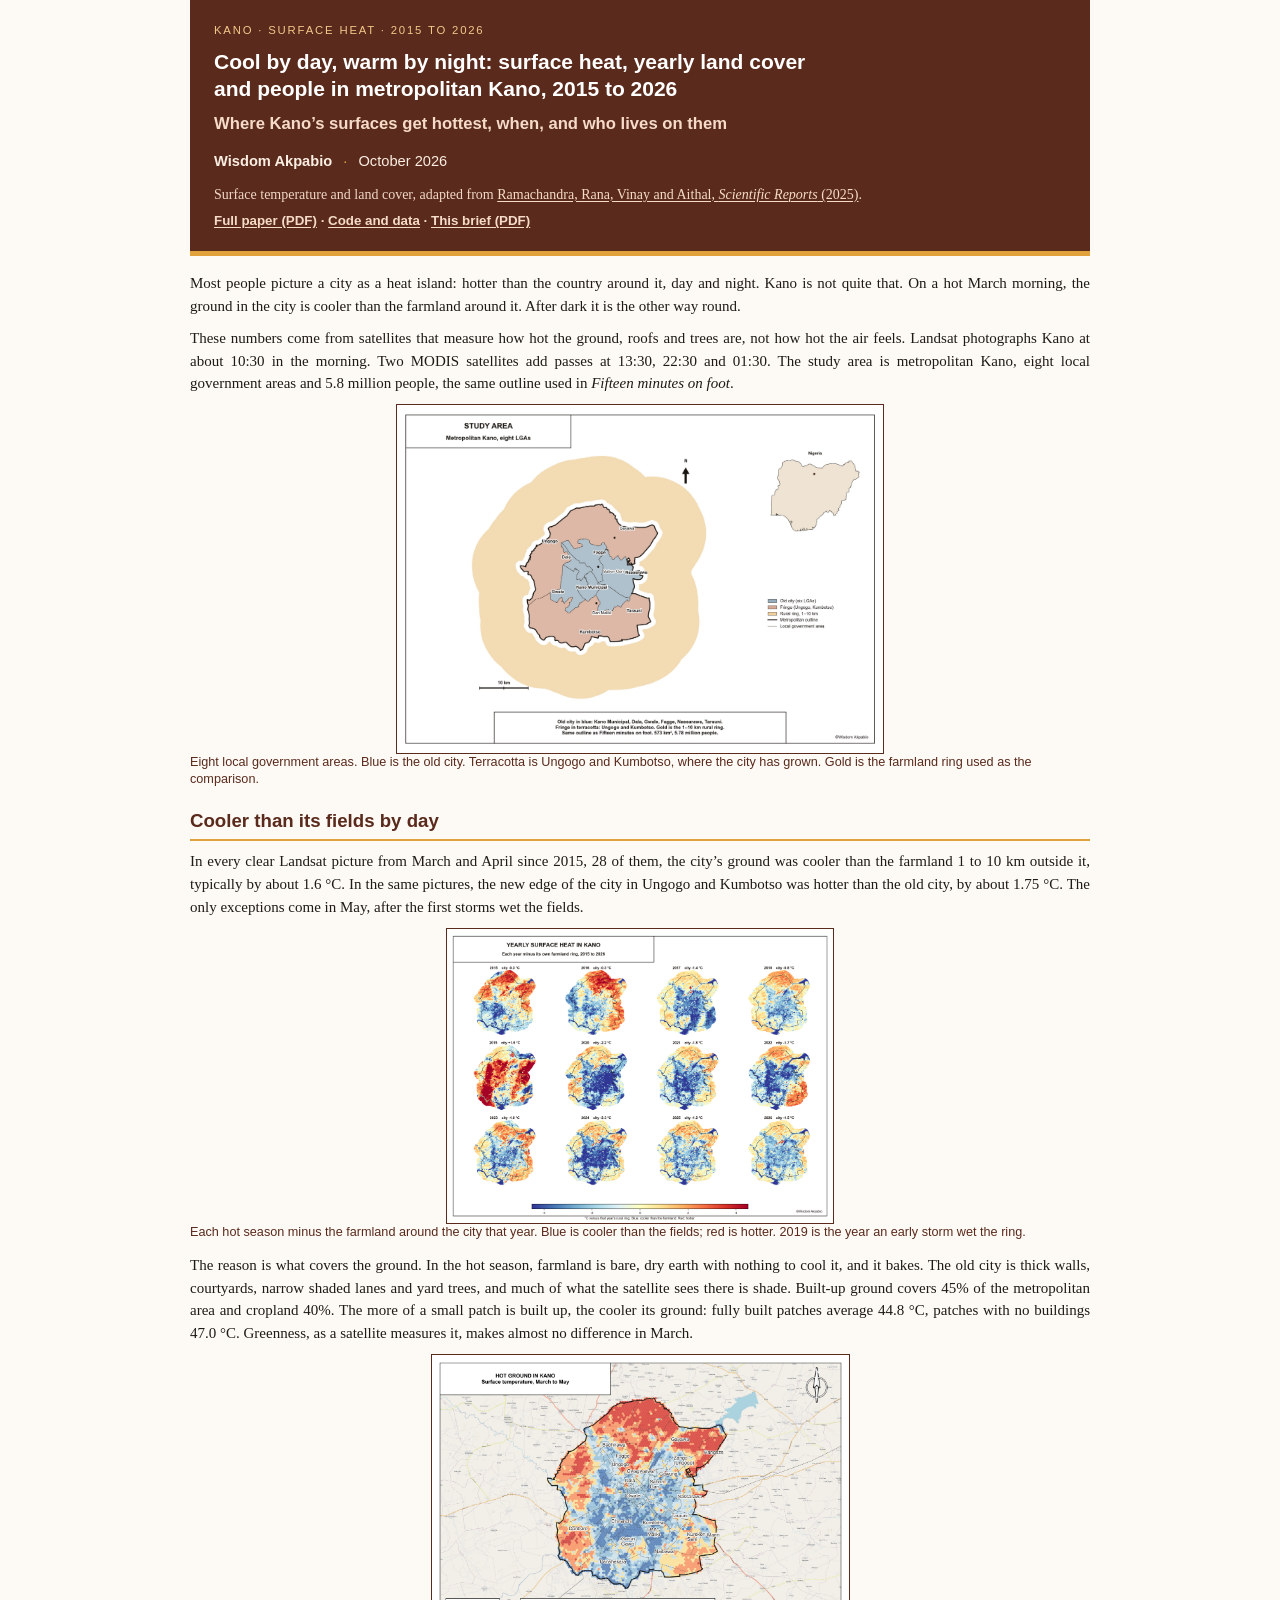
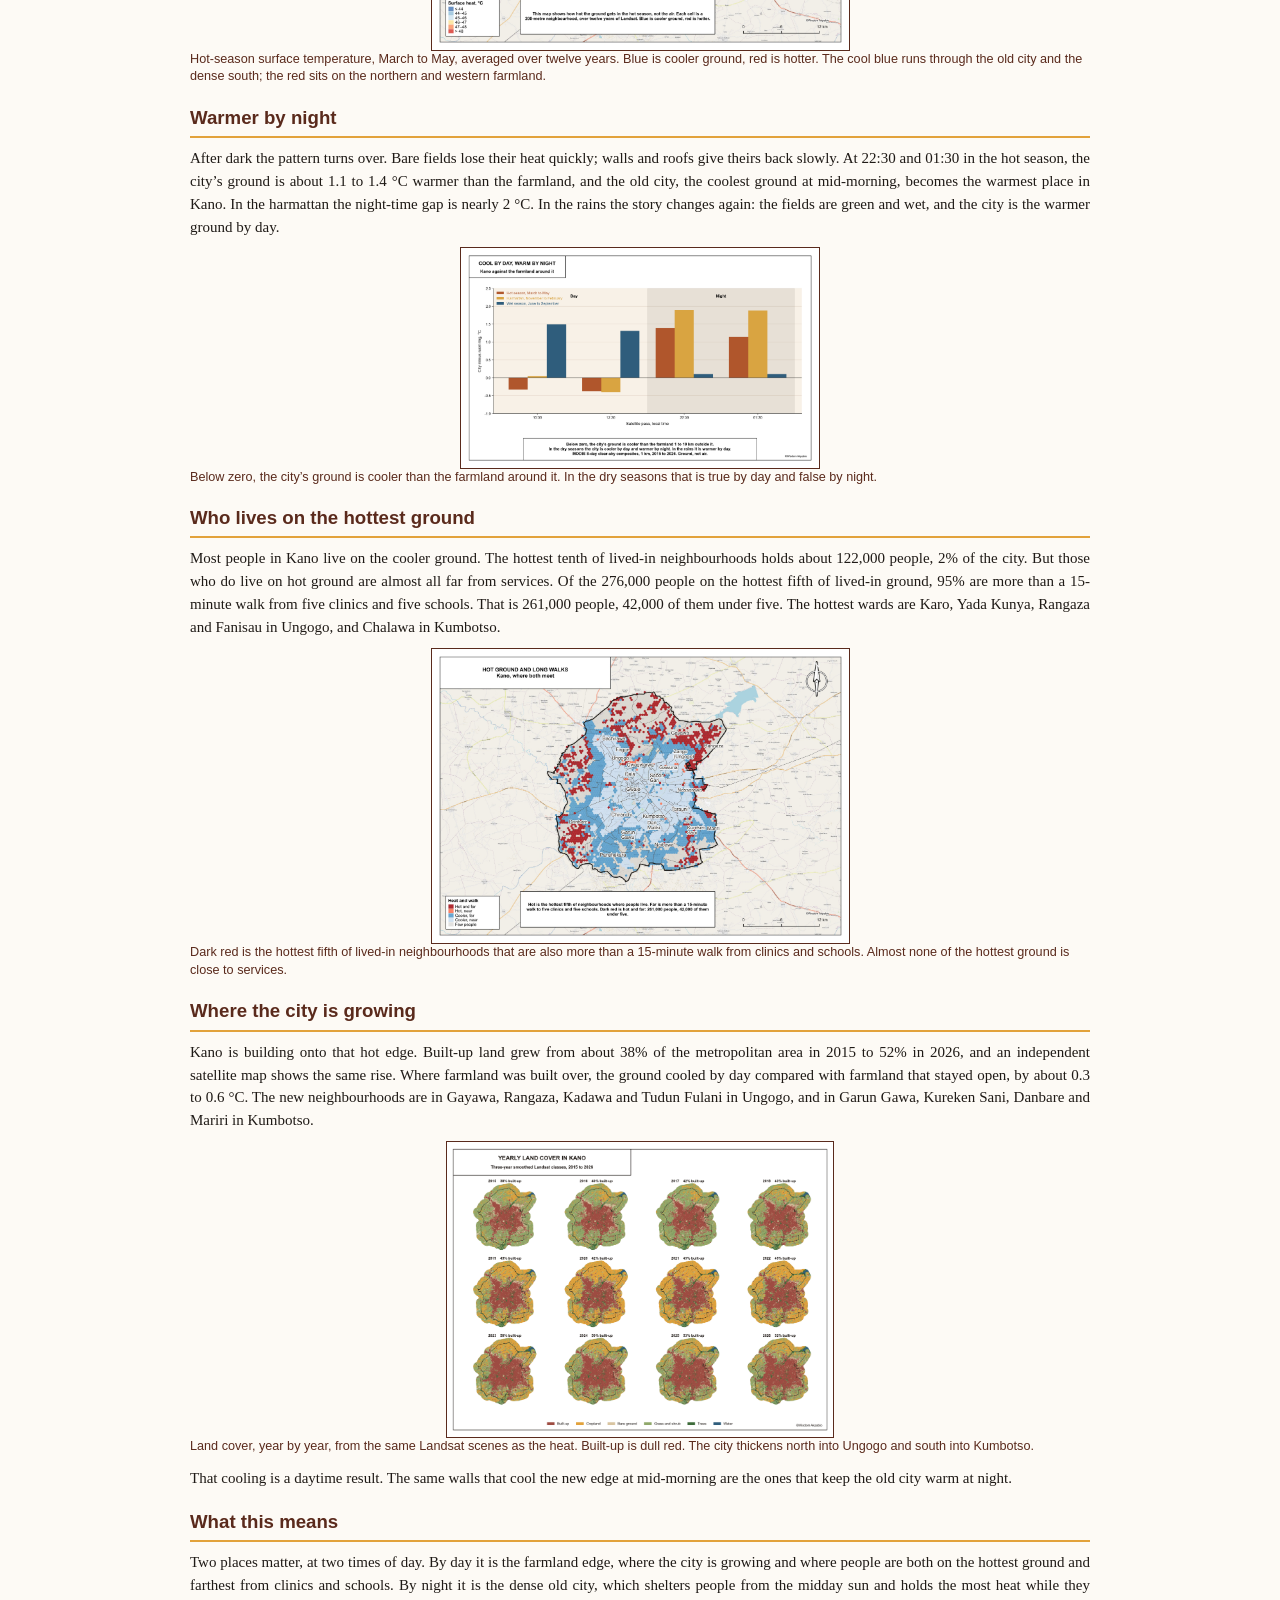
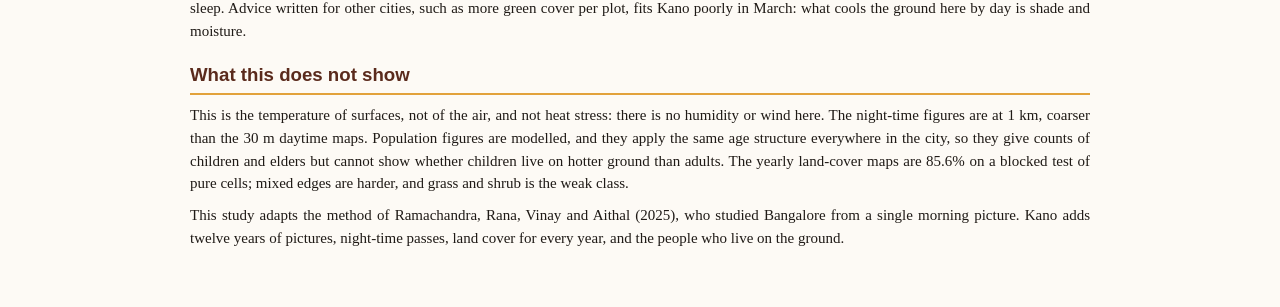
<file: docs/index.html>
<!DOCTYPE html>
<html lang="en">
<head>
  <meta charset="utf-8" />
  <meta name="viewport" content="width=device-width, initial-scale=1" />
  <title>Cool by day, warm by night: surface heat, yearly land cover and people in metropolitan Kano, 2015 to 2026</title>
  <link rel="stylesheet" href="print.css" />
<style>
@media screen {
  body { max-width: 900px; margin: 0 auto; padding: 0 18px 48px; }
  figure img { max-width: 100%; }
}
</style>
</head>
<body>
  <header class="mast">
    <p class="kicker">Kano · Surface heat · 2015 to 2026</p>
    <h1 class="doc-title">Cool by day, warm by night: surface heat, yearly land cover and people in metropolitan Kano, 2015 to 2026</h1>
    <p class="doc-sub">Where Kano’s surfaces get hottest, when, and who lives on them</p>
    <div class="byline">
      <span class="author">Wisdom Akpabio</span>
      <span class="dot">·</span>
      <span class="when">October 2026</span>
    </div>
    <p class="adapt">Surface temperature and land cover, adapted from <a href="https://doi.org/10.1038/s41598-025-09141-5">Ramachandra, Rana, Vinay and Aithal, <em>Scientific Reports</em> (2025)</a>.</p>
    <p class="map-link"><a href="https://whizialfa.github.io/kano-surface-heat/paper/kano_surface_heat.pdf">Full paper (PDF)</a> · <a href="https://github.com/whizialfa/kano-surface-heat">Code and data</a> · <a href="paper/hot_ground_brief.pdf">This brief (PDF)</a></p>
  </header>

  <main>
<p>Most people picture a city as a heat island: hotter than the country around it, day and night. Kano is not quite that. On a hot March morning, the ground in the city is cooler than the farmland around it. After dark it is the other way round.</p>
<p>These numbers come from satellites that measure how hot the ground, roofs and trees are, not how hot the air feels. Landsat photographs Kano at about 10:30 in the morning. Two MODIS satellites add passes at 13:30, 22:30 and 01:30. The study area is metropolitan Kano, eight local government areas and 5.8 million people, the same outline used in <em>Fifteen minutes on foot</em>.</p>
<figure class="brief-plate brief-study">
<img src="img/kano_study_area.jpg" alt="Study area of metropolitan Kano" />
<figcaption>
Eight local government areas. Blue is the old city. Terracotta is Ungogo and Kumbotso, where the city has grown. Gold is the farmland ring used as the comparison.
</figcaption>
</figure>
<h1 id="cooler-than-its-fields-by-day">Cooler than its fields by day</h1>
<p>In every clear Landsat picture from March and April since 2015, 28 of them, the city’s ground was cooler than the farmland 1 to 10 km outside it, typically by about 1.6 °C. In the same pictures, the new edge of the city in Ungogo and Kumbotso was hotter than the old city, by about 1.75 °C. The only exceptions come in May, after the first storms wet the fields.</p>
<figure class="brief-plate">
<img src="img/lst_years.png" alt="Yearly surface heat in Kano, each year minus its farmland ring" />
<figcaption>
Each hot season minus the farmland around the city that year. Blue is cooler than the fields; red is hotter. 2019 is the year an early storm wet the ring.
</figcaption>
</figure>
<p>The reason is what covers the ground. In the hot season, farmland is bare, dry earth with nothing to cool it, and it bakes. The old city is thick walls, courtyards, narrow shaded lanes and yard trees, and much of what the satellite sees there is shade. Built-up ground covers 45% of the metropolitan area and cropland 40%. The more of a small patch is built up, the cooler its ground: fully built patches average 44.8 °C, patches with no buildings 47.0 °C. Greenness, as a satellite measures it, makes almost no difference in March.</p>
<figure class="brief-plate">
<img src="img/kano_heat_plate.jpg" alt="Hot-season surface temperature in Kano" />
<figcaption>
Hot-season surface temperature, March to May, averaged over twelve years. Blue is cooler ground, red is hotter. The cool blue runs through the old city and the dense south; the red sits on the northern and western farmland.
</figcaption>
</figure>
<h1 id="warmer-by-night">Warmer by night</h1>
<p>After dark the pattern turns over. Bare fields lose their heat quickly; walls and roofs give theirs back slowly. At 22:30 and 01:30 in the hot season, the city’s ground is about 1.1 to 1.4 °C warmer than the farmland, and the old city, the coolest ground at mid-morning, becomes the warmest place in Kano. In the harmattan the night-time gap is nearly 2 °C. In the rains the story changes again: the fields are green and wet, and the city is the warmer ground by day.</p>
<figure class="brief-chart">
<img src="img/cool_day_warm_night.png" alt="City minus farmland at four times of day, by season" />
<figcaption>
Below zero, the city’s ground is cooler than the farmland around it. In the dry seasons that is true by day and false by night.
</figcaption>
</figure>
<h1 id="who-lives-on-the-hottest-ground">Who lives on the hottest ground</h1>
<p>Most people in Kano live on the cooler ground. The hottest tenth of lived-in neighbourhoods holds about 122,000 people, 2% of the city. But those who do live on hot ground are almost all far from services. Of the 276,000 people on the hottest fifth of lived-in ground, 95% are more than a 15-minute walk from five clinics and five schools. That is 261,000 people, 42,000 of them under five. The hottest wards are Karo, Yada Kunya, Rangaza and Fanisau in Ungogo, and Chalawa in Kumbotso.</p>
<figure class="brief-plate">
<img src="img/kano_heat_walk_plate.jpg" alt="Hot ground and long walks in Kano" />
<figcaption>
Dark red is the hottest fifth of lived-in neighbourhoods that are also more than a 15-minute walk from clinics and schools. Almost none of the hottest ground is close to services.
</figcaption>
</figure>
<h1 id="where-the-city-is-growing">Where the city is growing</h1>
<p>Kano is building onto that hot edge. Built-up land grew from about 38% of the metropolitan area in 2015 to 52% in 2026, and an independent satellite map shows the same rise. Where farmland was built over, the ground cooled by day compared with farmland that stayed open, by about 0.3 to 0.6 °C. The new neighbourhoods are in Gayawa, Rangaza, Kadawa and Tudun Fulani in Ungogo, and in Garun Gawa, Kureken Sani, Danbare and Mariri in Kumbotso.</p>
<figure class="brief-plate">
<img src="img/lulc_years.png" alt="Yearly land cover in Kano, 2015 to 2026" />
<figcaption>
Land cover, year by year, from the same Landsat scenes as the heat. Built-up is dull red. The city thickens north into Ungogo and south into Kumbotso.
</figcaption>
</figure>
<p>That cooling is a daytime result. The same walls that cool the new edge at mid-morning are the ones that keep the old city warm at night.</p>
<h1 id="what-this-means">What this means</h1>
<p>Two places matter, at two times of day. By day it is the farmland edge, where the city is growing and where people are both on the hottest ground and farthest from clinics and schools. By night it is the dense old city, which shelters people from the midday sun and holds the most heat while they sleep. Advice written for other cities, such as more green cover per plot, fits Kano poorly in March: what cools the ground here by day is shade and moisture.</p>
<h1 id="what-this-does-not-show">What this does not show</h1>
<p>This is the temperature of surfaces, not of the air, and not heat stress: there is no humidity or wind here. The night-time figures are at 1 km, coarser than the 30 m daytime maps. Population figures are modelled, and they apply the same age structure everywhere in the city, so they give counts of children and elders but cannot show whether children live on hotter ground than adults. The yearly land-cover maps are 85.6% on a blocked test of pure cells; mixed edges are harder, and grass and shrub is the weak class.</p>
<p>This study adapts the method of Ramachandra, Rana, Vinay and Aithal (2025), who studied Bangalore from a single morning picture. Kano adds twelve years of pictures, night-time passes, land cover for every year, and the people who live on the ground.</p>
  </main>
</body>
</html>
</file>
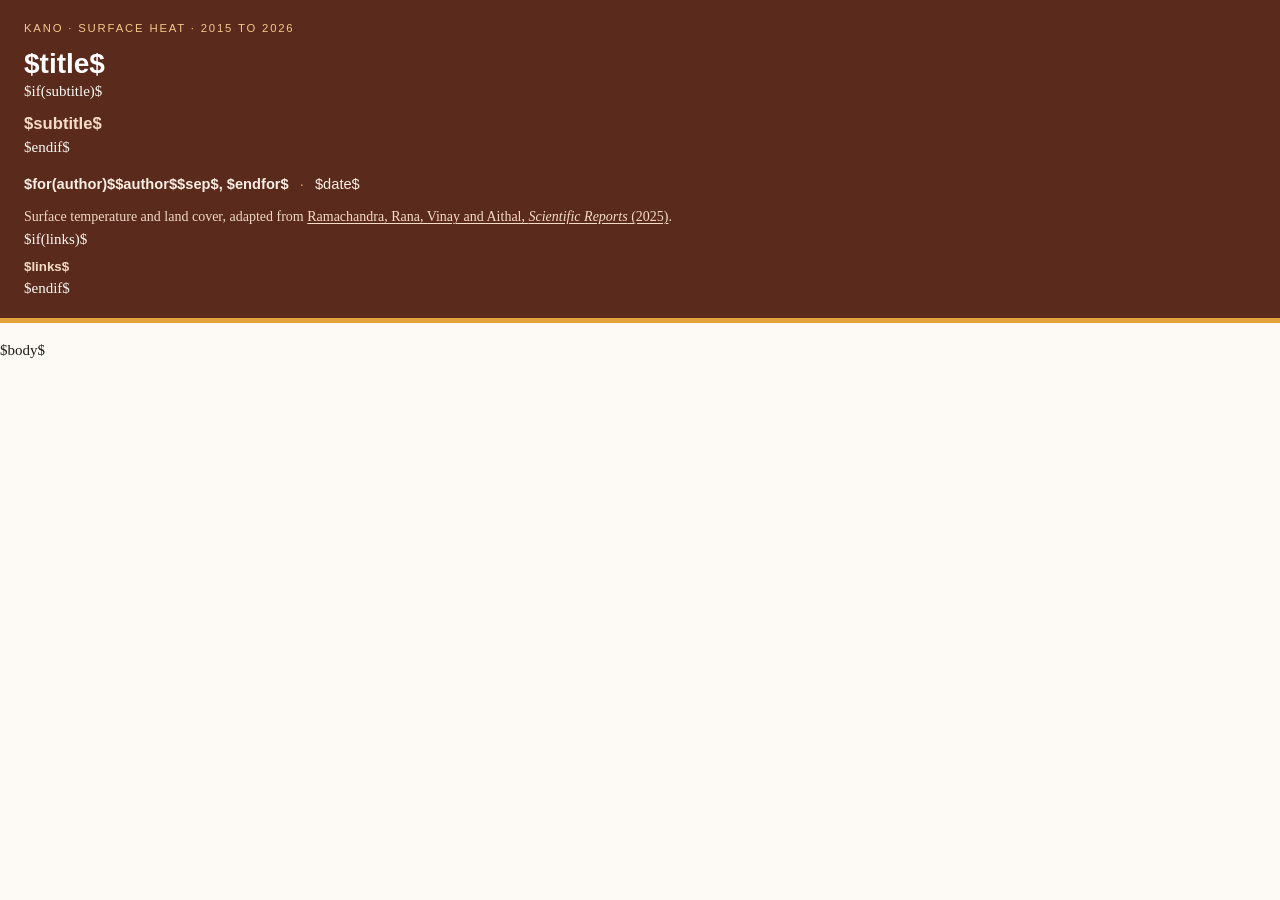
<file: notes/brief-template.html>
<!DOCTYPE html>
<html lang="en">
<head>
  <meta charset="utf-8" />
  <meta name="viewport" content="width=device-width, initial-scale=1" />
  <title>$title$</title>
  <link rel="stylesheet" href="print.css" />
</head>
<body>
  <header class="mast">
    <p class="kicker">Kano · Surface heat · 2015 to 2026</p>
    <h1 class="doc-title">$title$</h1>
$if(subtitle)$
    <p class="doc-sub">$subtitle$</p>
$endif$
    <div class="byline">
      <span class="author">$for(author)$$author$$sep$, $endfor$</span>
      <span class="dot">·</span>
      <span class="when">$date$</span>
    </div>
    <p class="adapt">Surface temperature and land cover, adapted from <a href="https://doi.org/10.1038/s41598-025-09141-5">Ramachandra, Rana, Vinay and Aithal, <em>Scientific Reports</em> (2025)</a>.</p>
$if(links)$
    <p class="map-link">$links$</p>
$endif$
  </header>

  <main>
$body$
  </main>
</body>
</html>
</file>
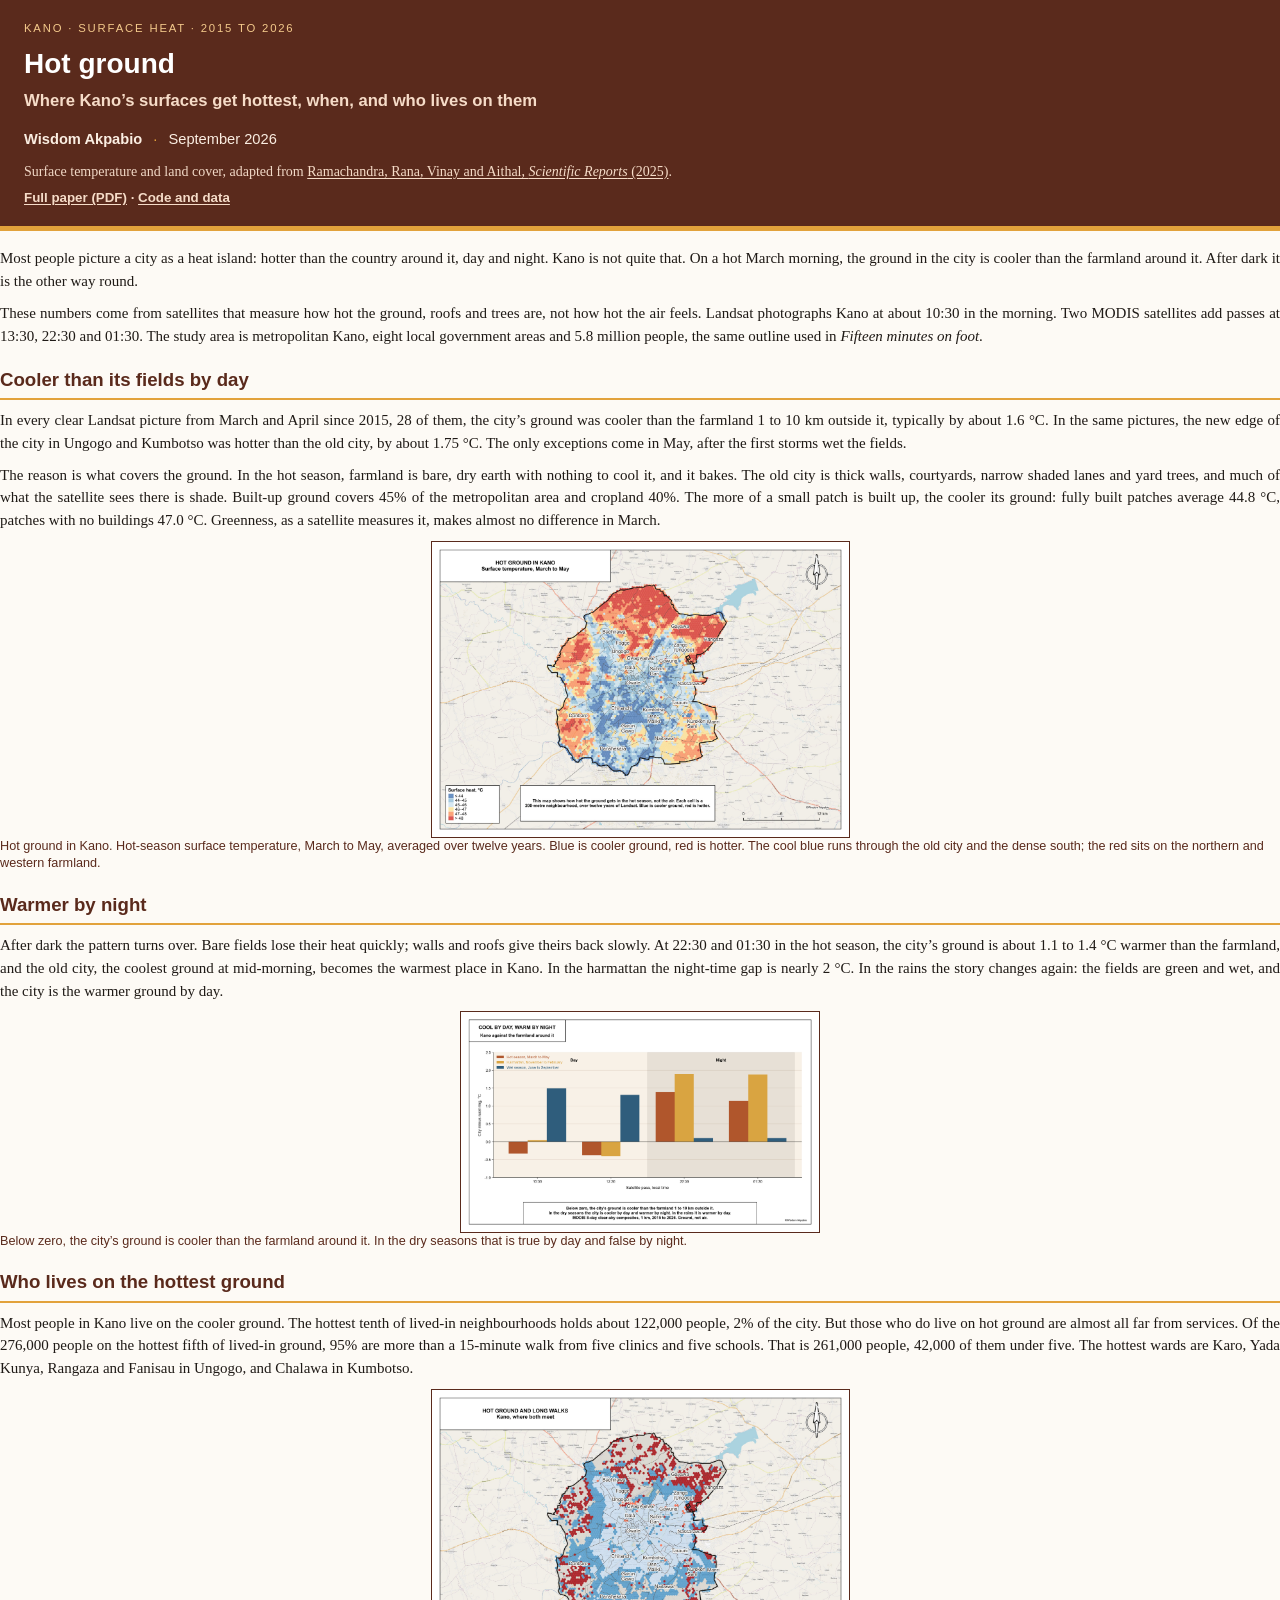
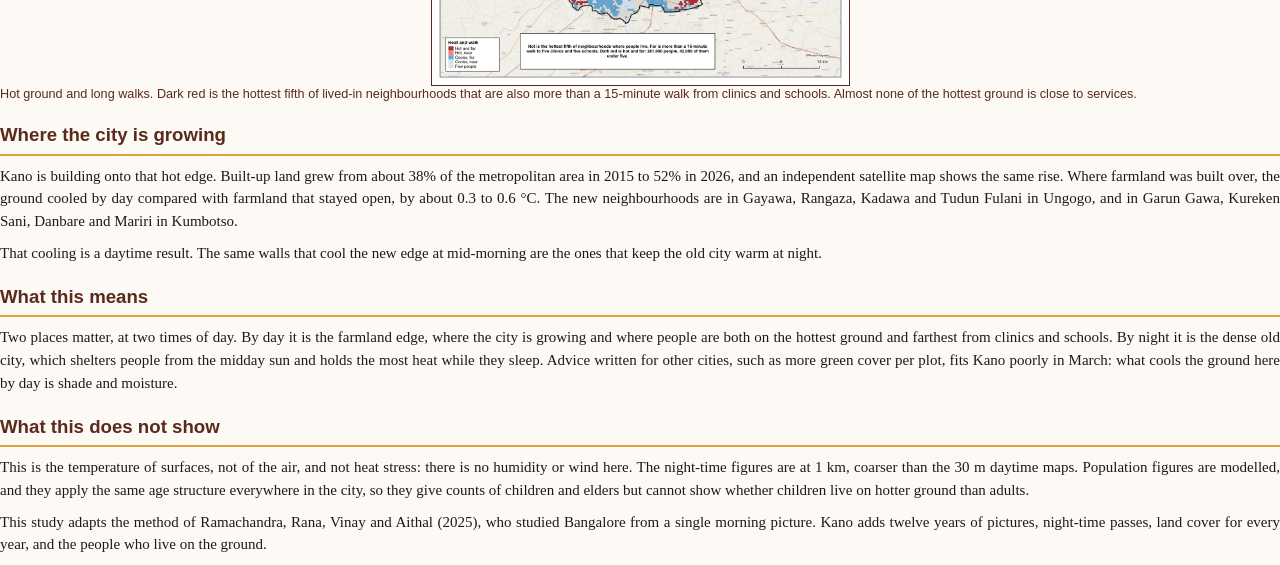
<file: notes/brief.html>
<!DOCTYPE html>
<html lang="en">
<head>
  <meta charset="utf-8" />
  <meta name="viewport" content="width=device-width, initial-scale=1" />
  <title>Hot ground</title>
  <link rel="stylesheet" href="print.css" />
</head>
<body>
  <header class="mast">
    <p class="kicker">Kano · Surface heat · 2015 to 2026</p>
    <h1 class="doc-title">Hot ground</h1>
    <p class="doc-sub">Where Kano’s surfaces get hottest, when, and who lives on them</p>
    <div class="byline">
      <span class="author">Wisdom Akpabio</span>
      <span class="dot">·</span>
      <span class="when">September 2026</span>
    </div>
    <p class="adapt">Surface temperature and land cover, adapted from <a href="https://doi.org/10.1038/s41598-025-09141-5">Ramachandra, Rana, Vinay and Aithal, <em>Scientific Reports</em> (2025)</a>.</p>
    <p class="map-link"><a href="https://whizialfa.github.io/kano-surface-heat/paper/kano_surface_heat.pdf">Full paper (PDF)</a> · <a href="https://github.com/whizialfa/kano-surface-heat">Code and data</a></p>
  </header>

  <main>
<p>Most people picture a city as a heat island: hotter than the country around it, day and night. Kano is not quite that. On a hot March morning, the ground in the city is cooler than the farmland around it. After dark it is the other way round.</p>
<p>These numbers come from satellites that measure how hot the ground, roofs and trees are, not how hot the air feels. Landsat photographs Kano at about 10:30 in the morning. Two MODIS satellites add passes at 13:30, 22:30 and 01:30. The study area is metropolitan Kano, eight local government areas and 5.8 million people, the same outline used in <em>Fifteen minutes on foot</em>.</p>
<h1 id="cooler-than-its-fields-by-day">Cooler than its fields by day</h1>
<p>In every clear Landsat picture from March and April since 2015, 28 of them, the city’s ground was cooler than the farmland 1 to 10 km outside it, typically by about 1.6 °C. In the same pictures, the new edge of the city in Ungogo and Kumbotso was hotter than the old city, by about 1.75 °C. The only exceptions come in May, after the first storms wet the fields.</p>
<p>The reason is what covers the ground. In the hot season, farmland is bare, dry earth with nothing to cool it, and it bakes. The old city is thick walls, courtyards, narrow shaded lanes and yard trees, and much of what the satellite sees there is shade. Built-up ground covers 45% of the metropolitan area and cropland 40%. The more of a small patch is built up, the cooler its ground: fully built patches average 44.8 °C, patches with no buildings 47.0 °C. Greenness, as a satellite measures it, makes almost no difference in March.</p>
<figure class="brief-plate">
<img src="../docs/img/kano_heat_plate.jpg" alt="Hot-season surface temperature in Kano" />
<figcaption>
Hot ground in Kano. Hot-season surface temperature, March to May, averaged over twelve years. Blue is cooler ground, red is hotter. The cool blue runs through the old city and the dense south; the red sits on the northern and western farmland.
</figcaption>
</figure>
<h1 id="warmer-by-night">Warmer by night</h1>
<p>After dark the pattern turns over. Bare fields lose their heat quickly; walls and roofs give theirs back slowly. At 22:30 and 01:30 in the hot season, the city’s ground is about 1.1 to 1.4 °C warmer than the farmland, and the old city, the coolest ground at mid-morning, becomes the warmest place in Kano. In the harmattan the night-time gap is nearly 2 °C. In the rains the story changes again: the fields are green and wet, and the city is the warmer ground by day.</p>
<figure class="brief-chart">
<img src="../docs/img/cool_day_warm_night.png" alt="City minus farmland at four times of day, by season" />
<figcaption>
Below zero, the city’s ground is cooler than the farmland around it. In the dry seasons that is true by day and false by night.
</figcaption>
</figure>
<h1 id="who-lives-on-the-hottest-ground">Who lives on the hottest ground</h1>
<p>Most people in Kano live on the cooler ground. The hottest tenth of lived-in neighbourhoods holds about 122,000 people, 2% of the city. But those who do live on hot ground are almost all far from services. Of the 276,000 people on the hottest fifth of lived-in ground, 95% are more than a 15-minute walk from five clinics and five schools. That is 261,000 people, 42,000 of them under five. The hottest wards are Karo, Yada Kunya, Rangaza and Fanisau in Ungogo, and Chalawa in Kumbotso.</p>
<figure class="brief-plate">
<img src="../docs/img/kano_heat_walk_plate.jpg" alt="Hot ground and long walks in Kano" />
<figcaption>
Hot ground and long walks. Dark red is the hottest fifth of lived-in neighbourhoods that are also more than a 15-minute walk from clinics and schools. Almost none of the hottest ground is close to services.
</figcaption>
</figure>
<h1 id="where-the-city-is-growing">Where the city is growing</h1>
<p>Kano is building onto that hot edge. Built-up land grew from about 38% of the metropolitan area in 2015 to 52% in 2026, and an independent satellite map shows the same rise. Where farmland was built over, the ground cooled by day compared with farmland that stayed open, by about 0.3 to 0.6 °C. The new neighbourhoods are in Gayawa, Rangaza, Kadawa and Tudun Fulani in Ungogo, and in Garun Gawa, Kureken Sani, Danbare and Mariri in Kumbotso.</p>
<p>That cooling is a daytime result. The same walls that cool the new edge at mid-morning are the ones that keep the old city warm at night.</p>
<h1 id="what-this-means">What this means</h1>
<p>Two places matter, at two times of day. By day it is the farmland edge, where the city is growing and where people are both on the hottest ground and farthest from clinics and schools. By night it is the dense old city, which shelters people from the midday sun and holds the most heat while they sleep. Advice written for other cities, such as more green cover per plot, fits Kano poorly in March: what cools the ground here by day is shade and moisture.</p>
<h1 id="what-this-does-not-show">What this does not show</h1>
<p>This is the temperature of surfaces, not of the air, and not heat stress: there is no humidity or wind here. The night-time figures are at 1 km, coarser than the 30 m daytime maps. Population figures are modelled, and they apply the same age structure everywhere in the city, so they give counts of children and elders but cannot show whether children live on hotter ground than adults.</p>
<p>This study adapts the method of Ramachandra, Rana, Vinay and Aithal (2025), who studied Bangalore from a single morning picture. Kano adds twelve years of pictures, night-time passes, land cover for every year, and the people who live on the ground.</p>
  </main>
</body>
</html>
</file>
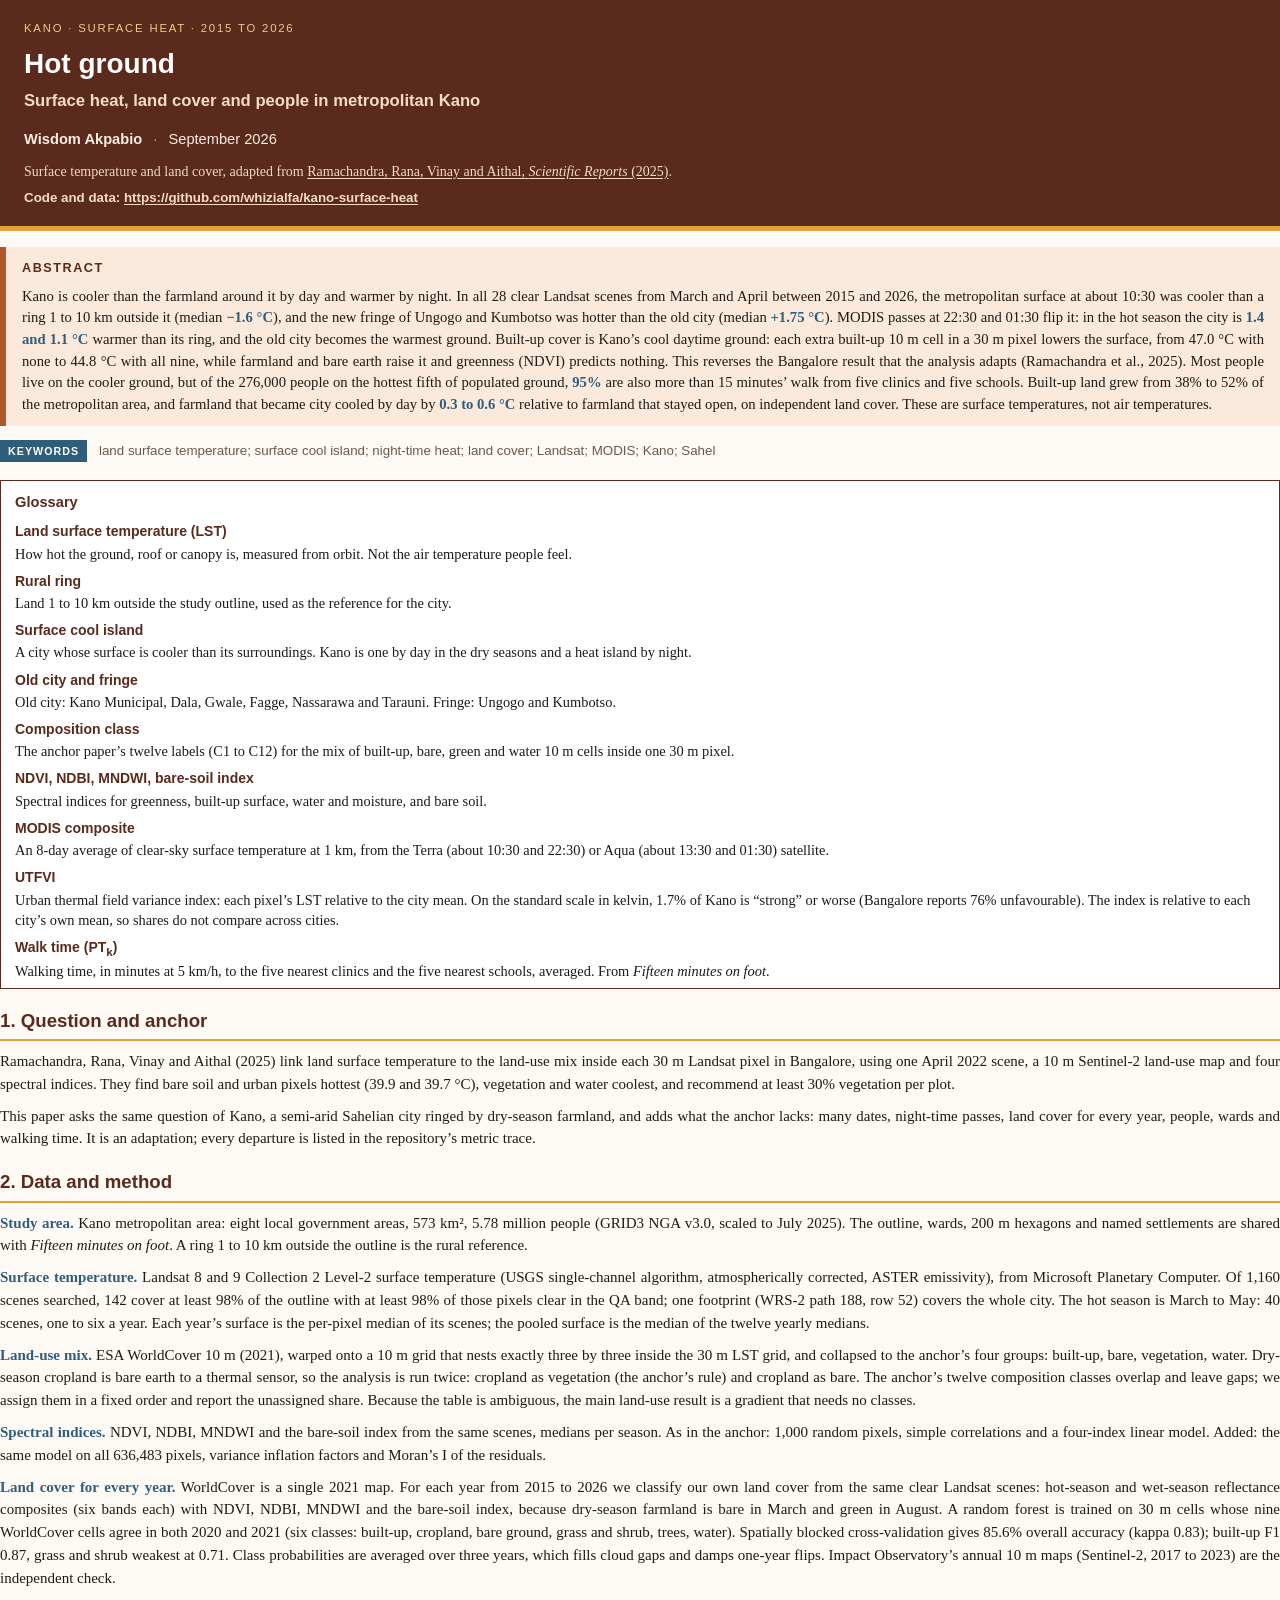
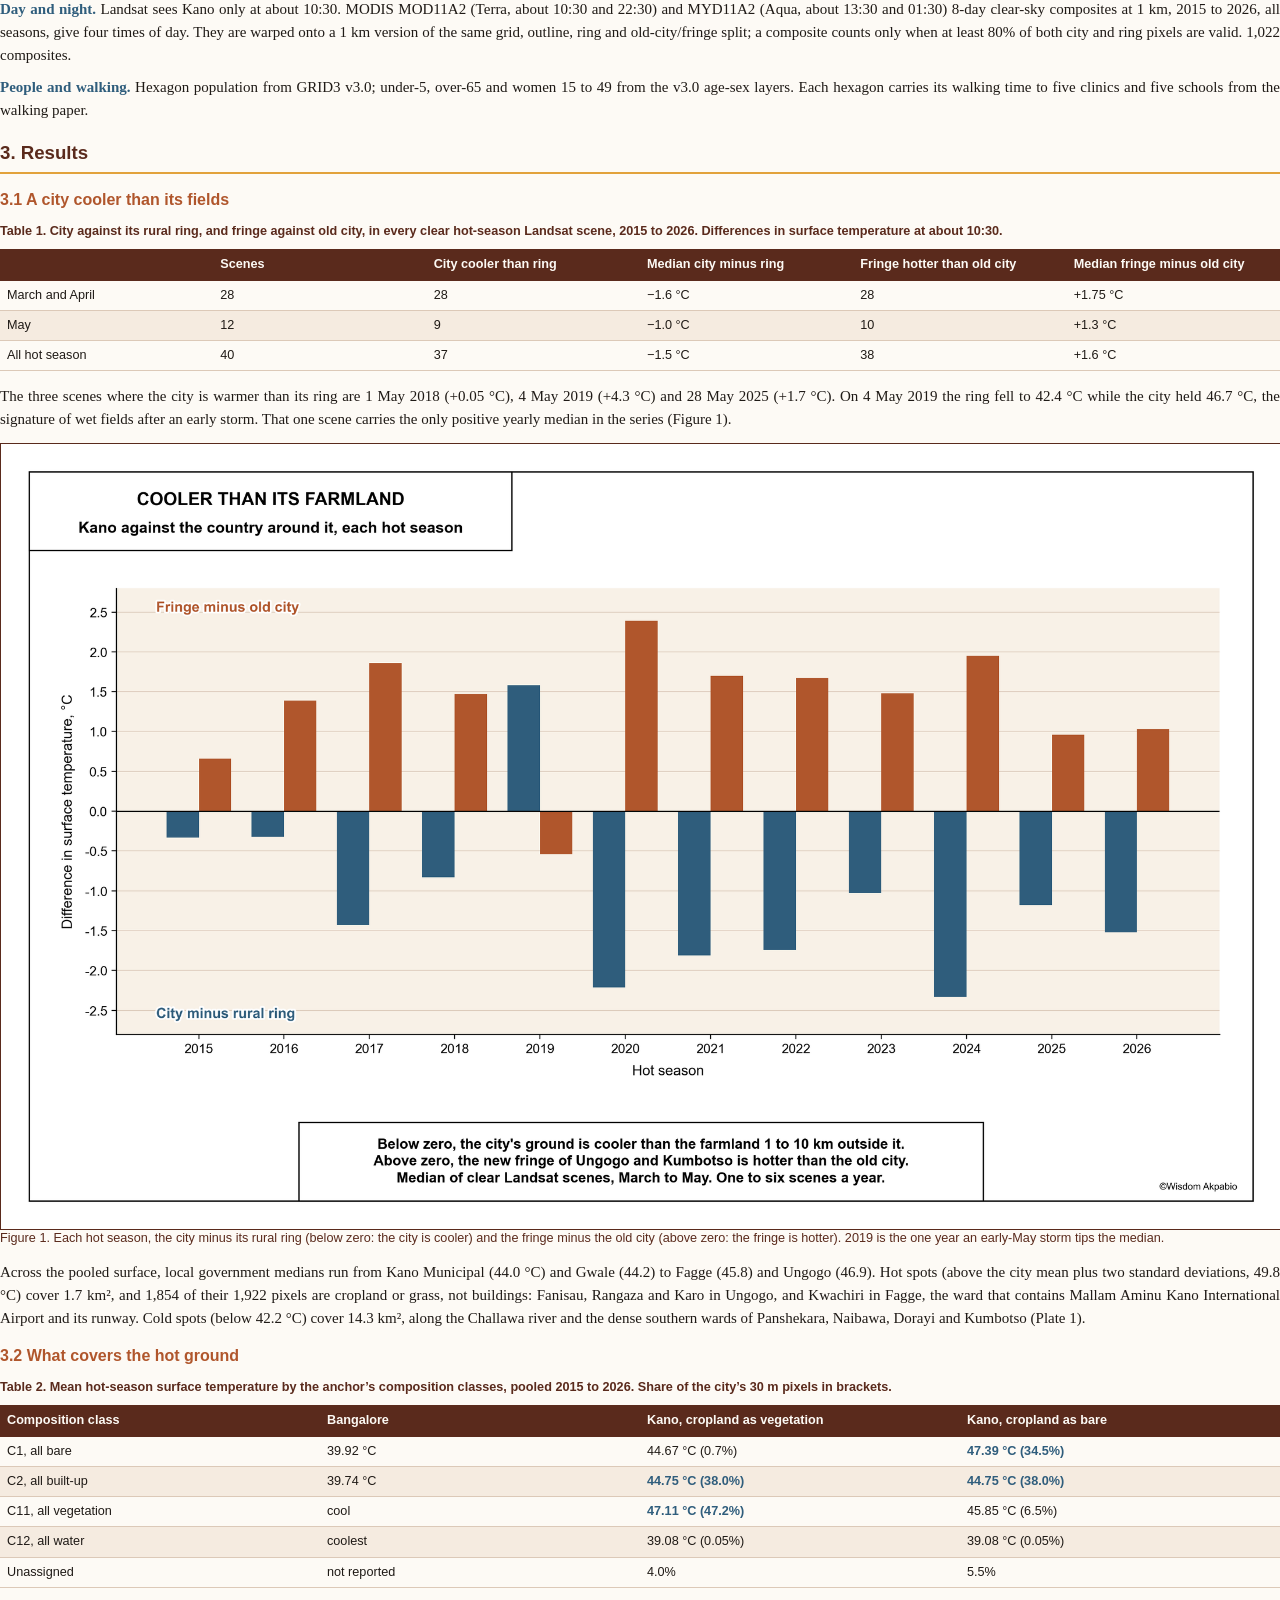
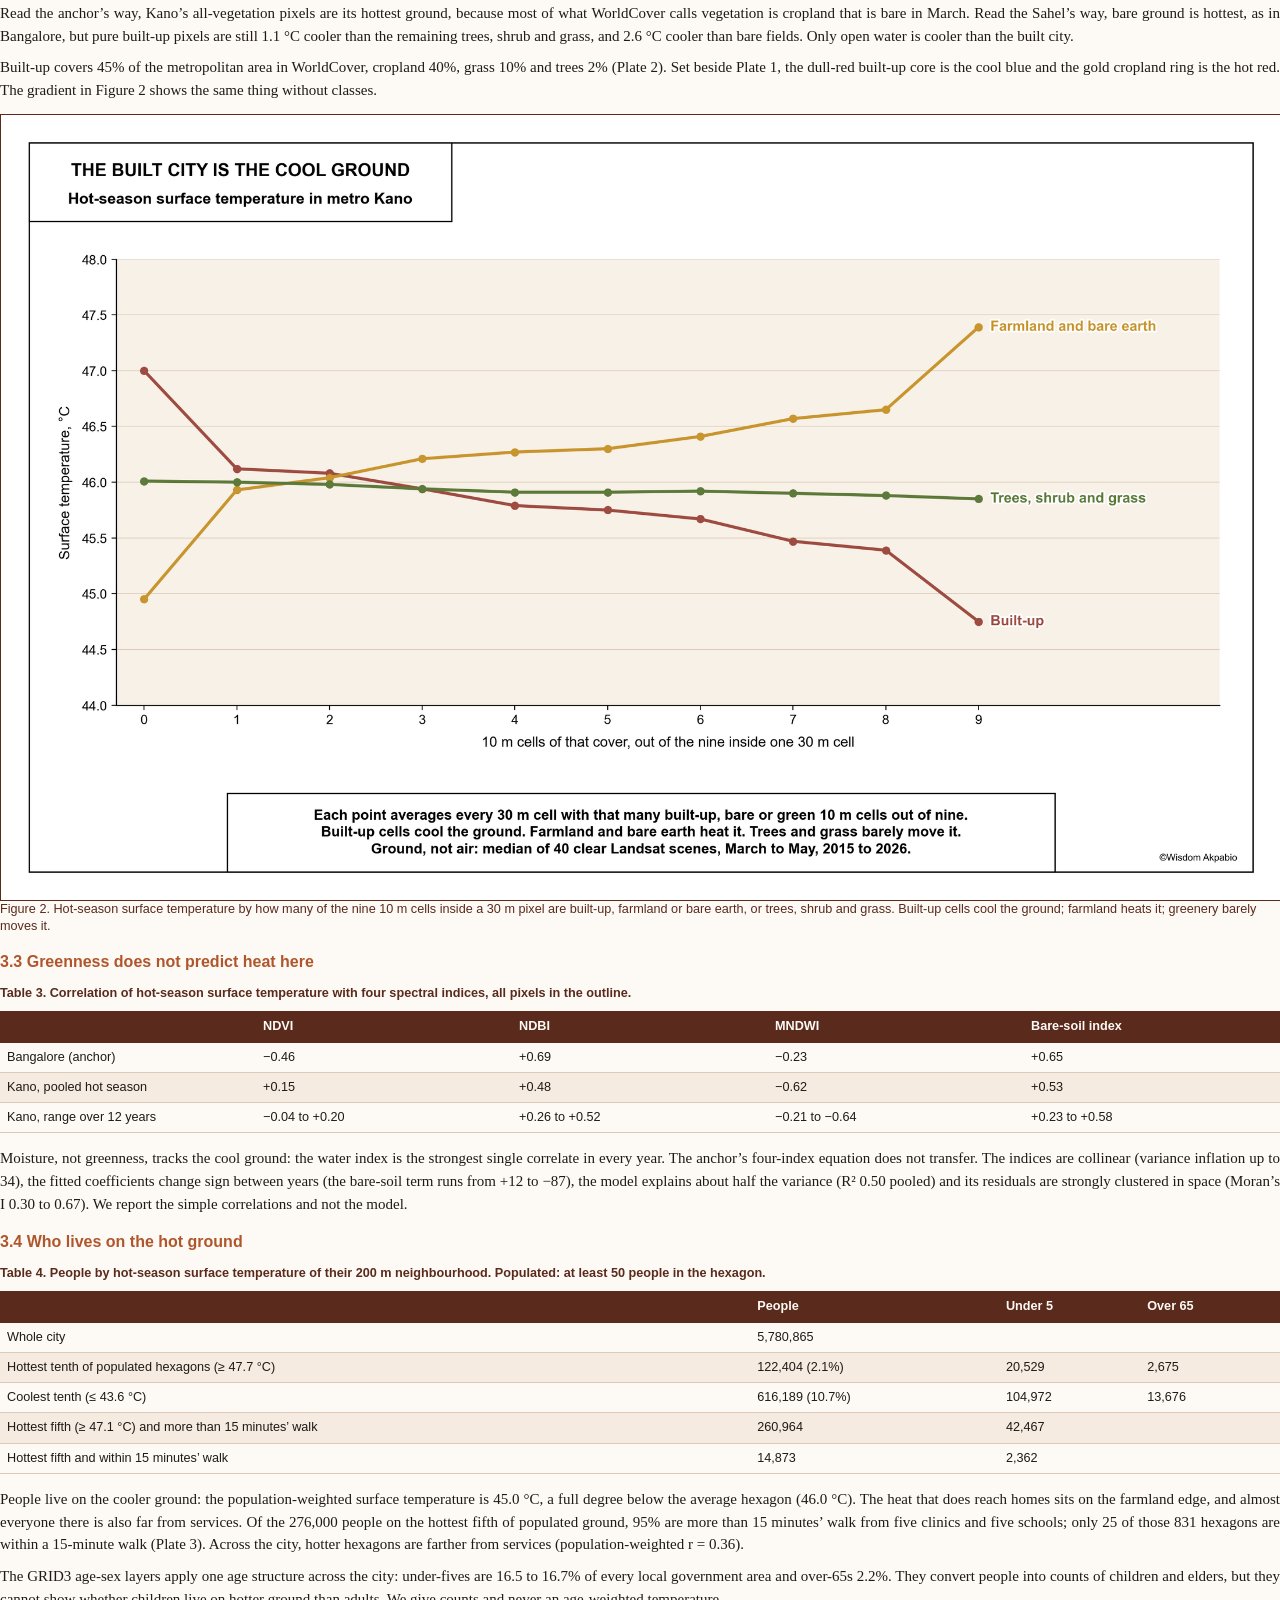
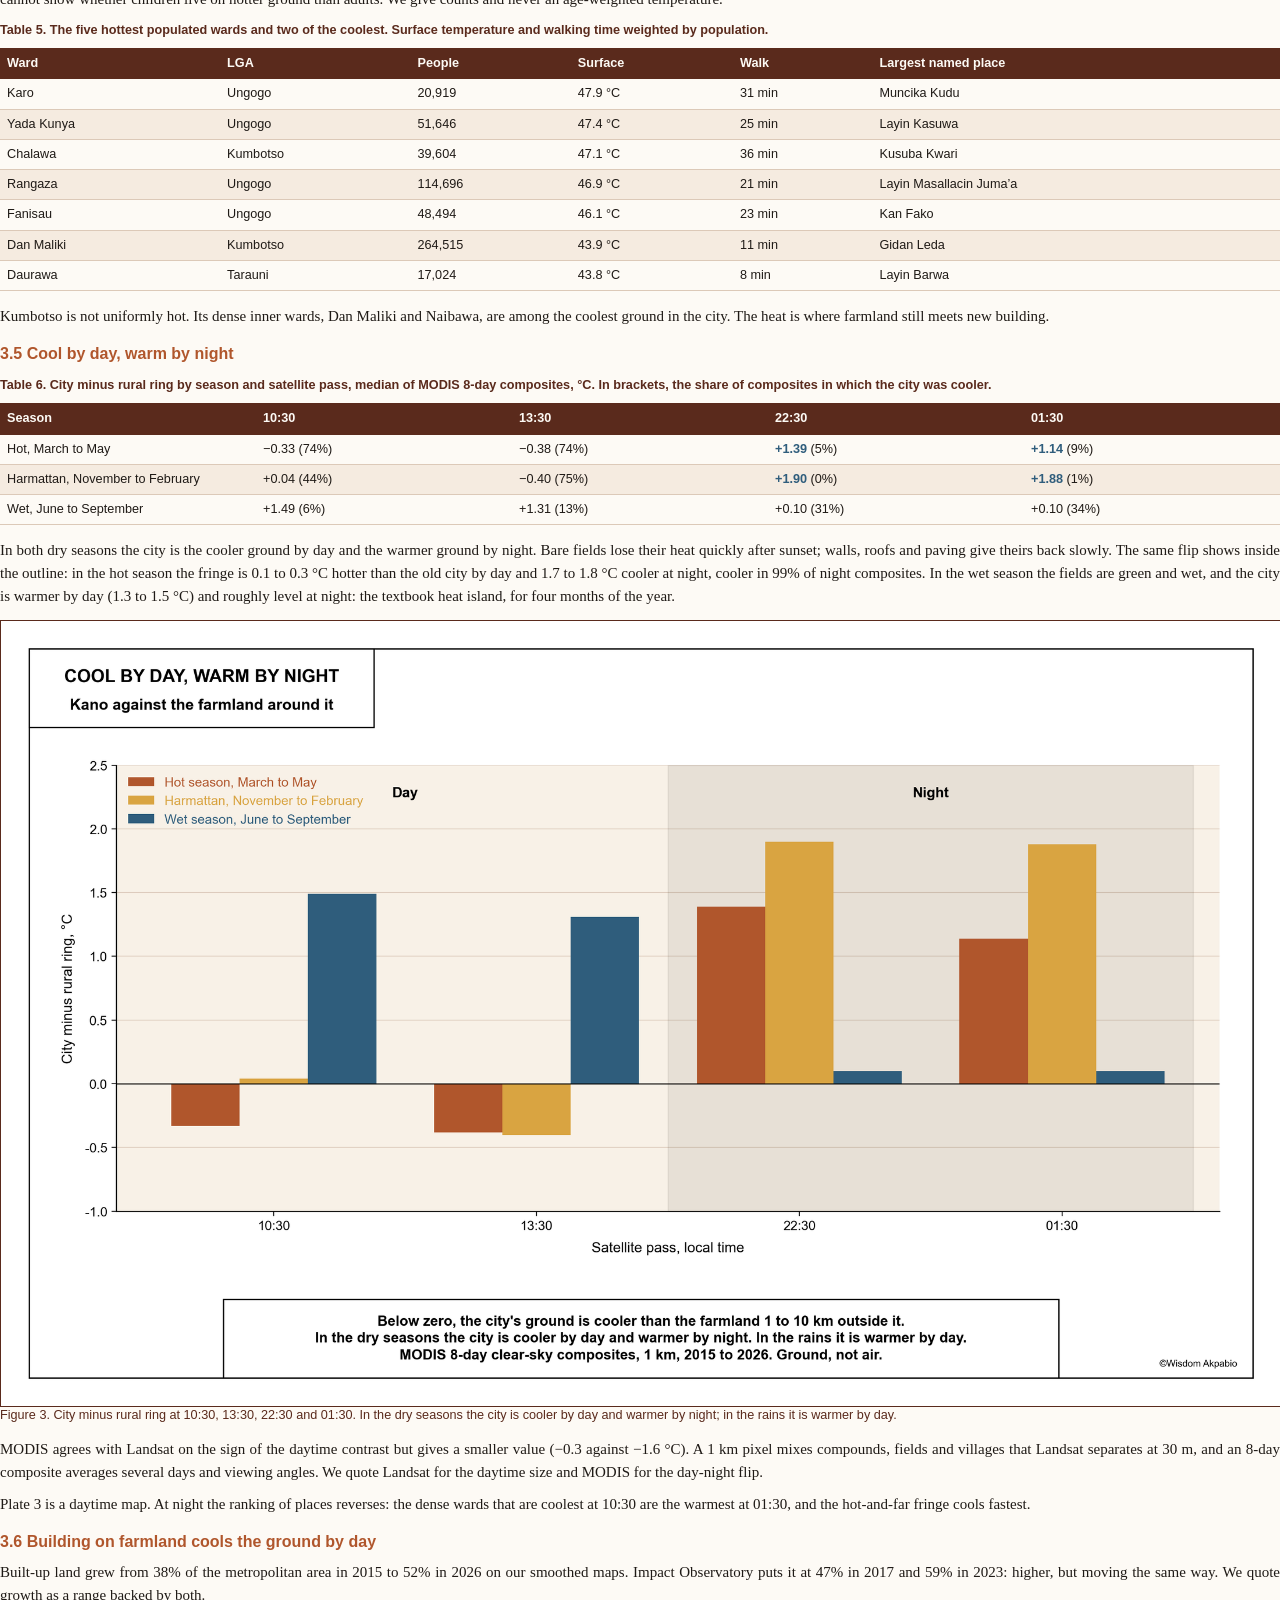
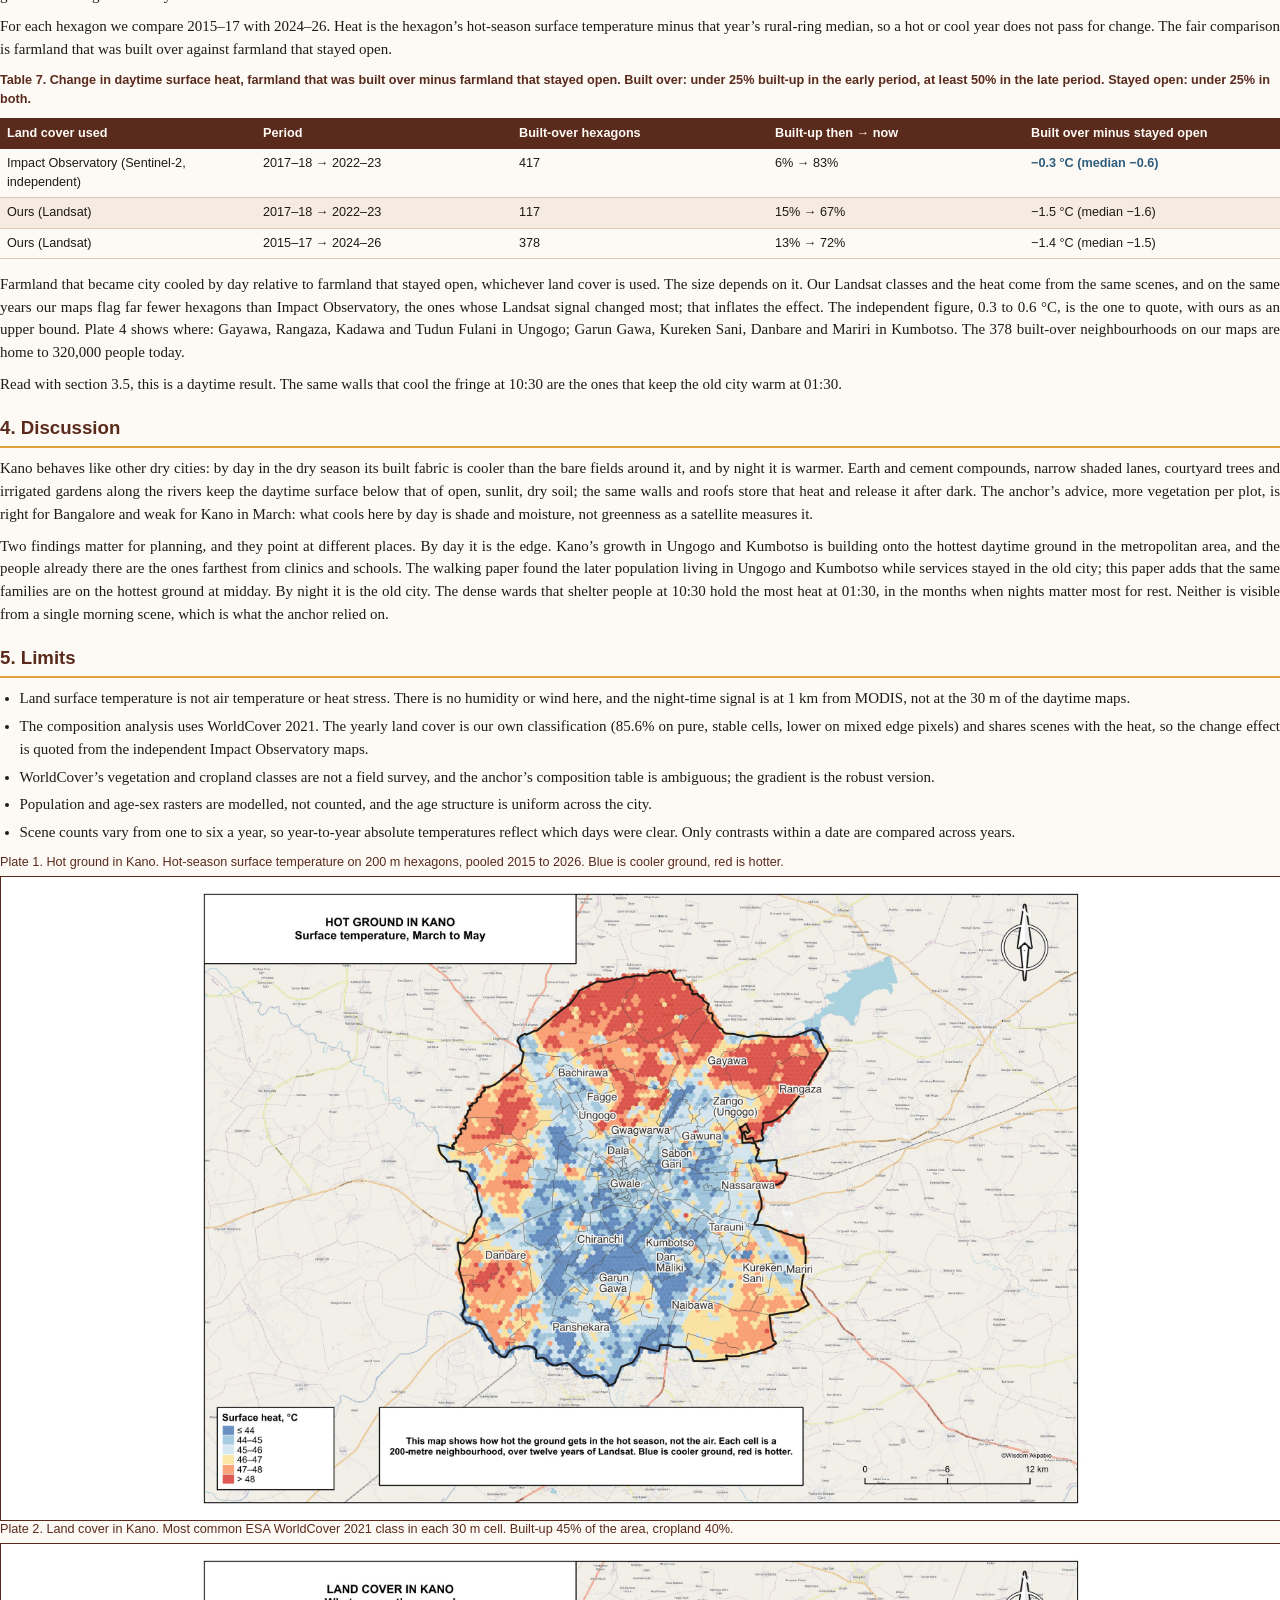
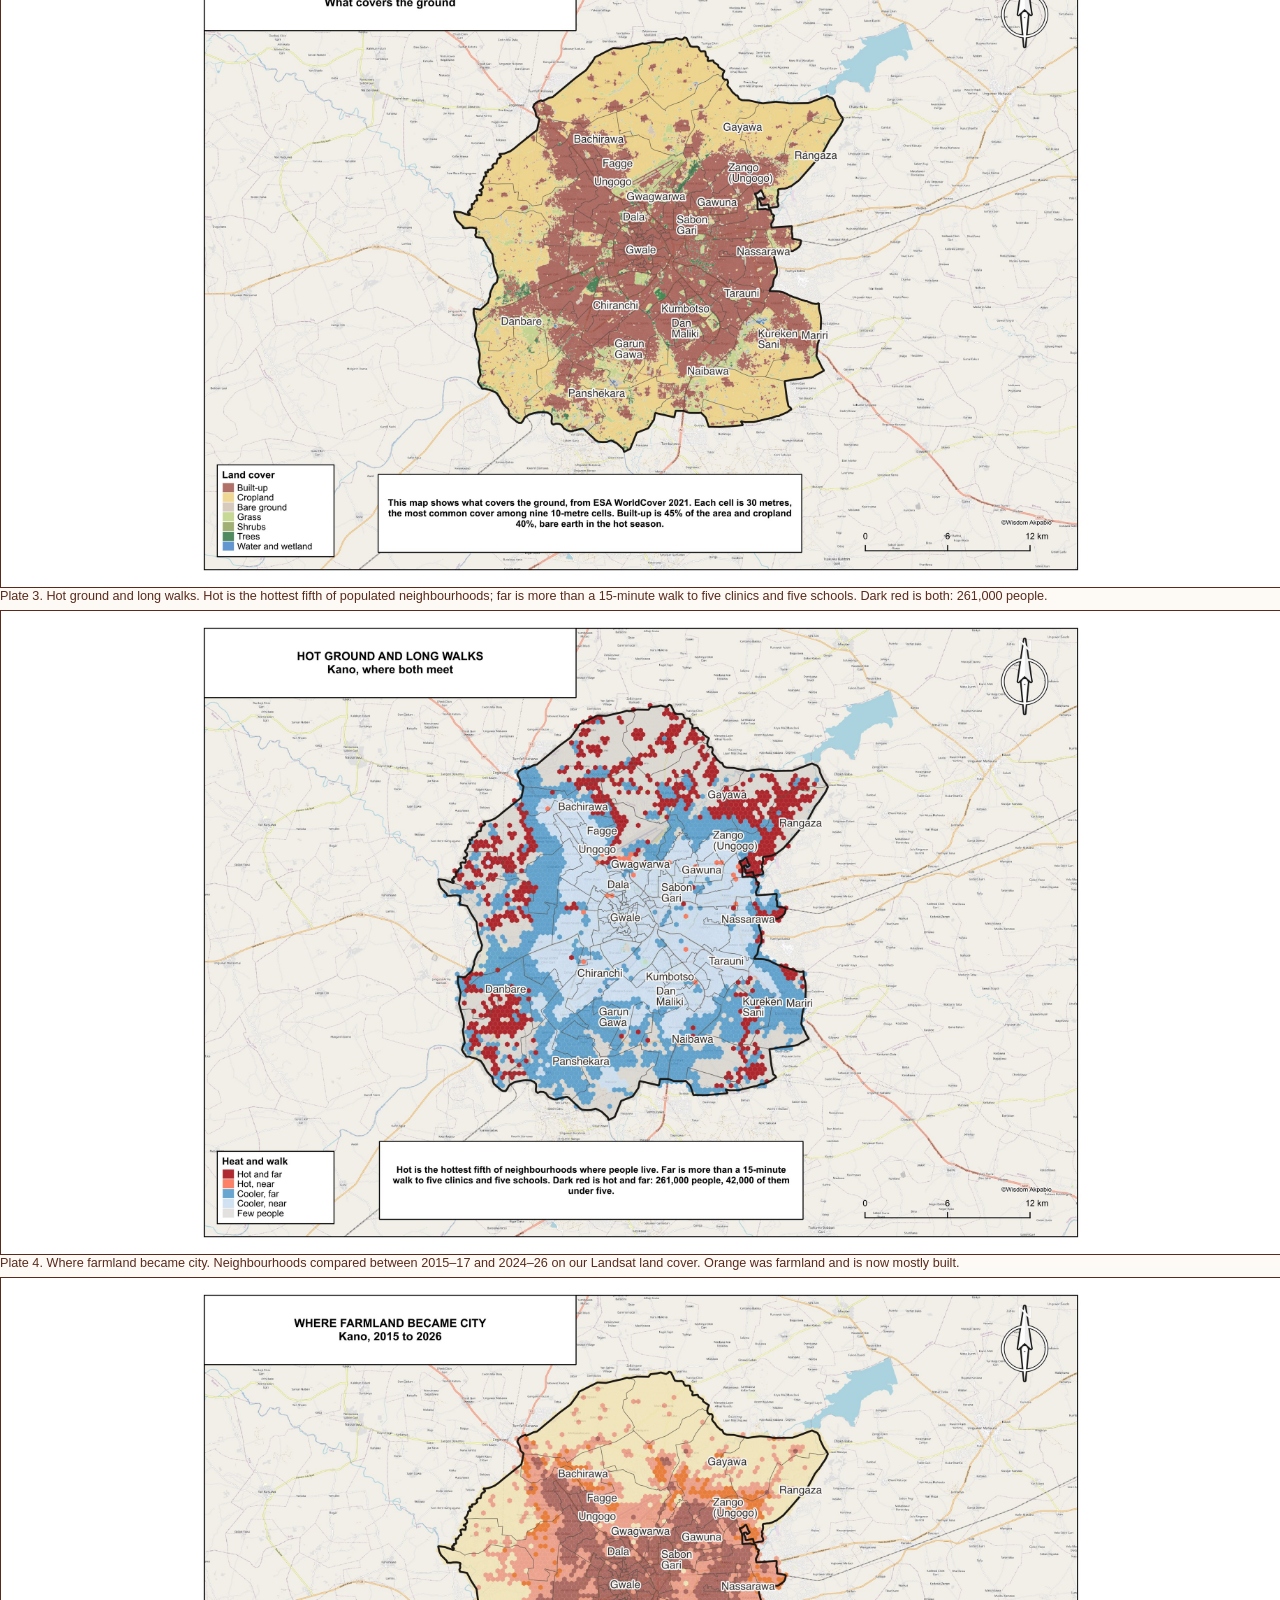
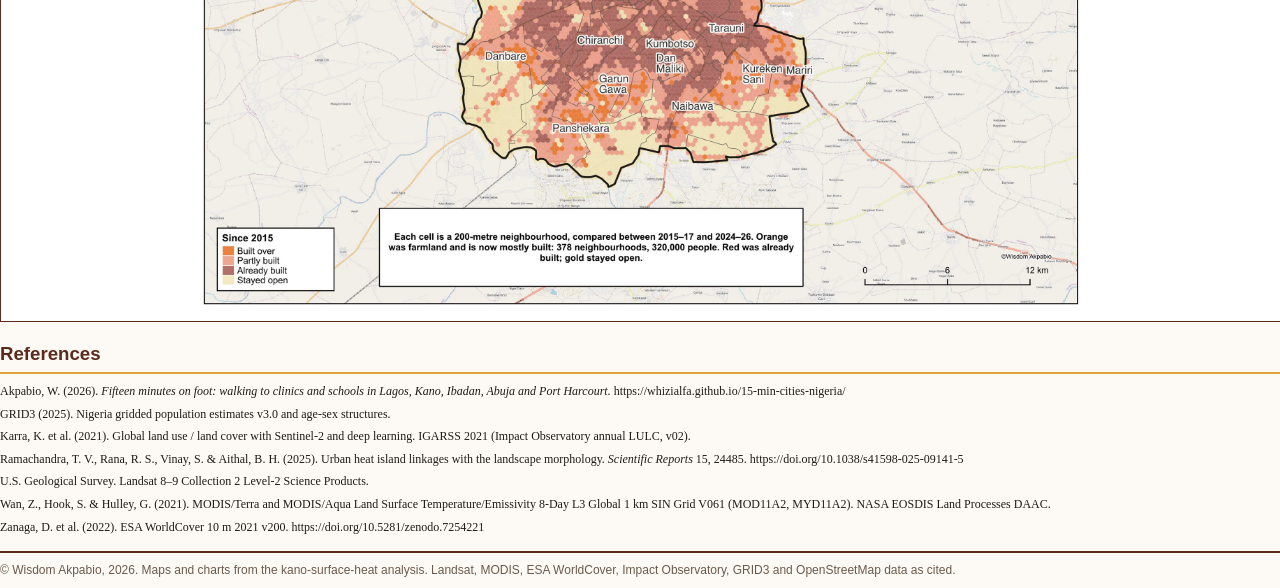
<file: notes/results.html>
<!DOCTYPE html>
<html lang="en">
<head>
  <meta charset="utf-8" />
  <meta name="viewport" content="width=device-width, initial-scale=1" />
  <title>Hot ground</title>
  <link rel="stylesheet" href="print.css" />
</head>
<body>
  <header class="mast">
    <p class="kicker">Kano · Surface heat · 2015 to 2026</p>
    <h1 class="doc-title">Hot ground</h1>
    <p class="doc-sub">Surface heat, land cover and people in metropolitan Kano</p>
    <div class="byline">
      <span class="author">Wisdom Akpabio</span>
      <span class="dot">·</span>
      <span class="when">September 2026</span>
    </div>
    <p class="adapt">Surface temperature and land cover, adapted from <a href="https://doi.org/10.1038/s41598-025-09141-5">Ramachandra, Rana, Vinay and Aithal, <em>Scientific Reports</em> (2025)</a>.</p>
    <p class="map-link">Code and data: <a href="https://github.com/whizialfa/kano-surface-heat">https://github.com/whizialfa/kano-surface-heat</a></p>
  </header>

  <section class="abstract">
    <h2>Abstract</h2>
    <p>Kano is cooler than the farmland around it by day and warmer by night. In all 28 clear Landsat scenes from March and April between 2015 and 2026, the metropolitan surface at about 10:30 was cooler than a ring 1 to 10 km outside it (median <strong>−1.6 °C</strong>), and the new fringe of Ungogo and Kumbotso was hotter than the old city (median <strong>+1.75 °C</strong>). MODIS passes at 22:30 and 01:30 flip it: in the hot season the city is <strong>1.4 and 1.1 °C</strong> warmer than its ring, and the old city becomes the warmest ground. Built-up cover is Kano’s cool daytime ground: each extra built-up 10 m cell in a 30 m pixel lowers the surface, from 47.0 °C with none to 44.8 °C with all nine, while farmland and bare earth raise it and greenness (NDVI) predicts nothing. This reverses the Bangalore result that the analysis adapts (Ramachandra et al., 2025). Most people live on the cooler ground, but of the 276,000 people on the hottest fifth of populated ground, <strong>95%</strong> are also more than 15 minutes’ walk from five clinics and five schools. Built-up land grew from 38% to 52% of the metropolitan area, and farmland that became city cooled by day by <strong>0.3 to 0.6 °C</strong> relative to farmland that stayed open, on independent land cover. These are surface temperatures, not air temperatures.</p>
  </section>

  <p class="keywords"><span>Keywords</span> land surface temperature; surface cool island; night-time heat; land cover; Landsat; MODIS; Kano; Sahel</p>

  <main>
<section id="glossary" class="glossary">
<h2>Glossary</h2>
<dl>
<dt>
Land surface temperature (LST)
</dt>
<dd>
How hot the ground, roof or canopy is, measured from orbit. Not the air temperature people feel.
</dd>
<dt>
Rural ring
</dt>
<dd>
Land 1 to 10 km outside the study outline, used as the reference for the city.
</dd>
<dt>
Surface cool island
</dt>
<dd>
A city whose surface is cooler than its surroundings. Kano is one by day in the dry seasons and a heat island by night.
</dd>
<dt>
Old city and fringe
</dt>
<dd>
Old city: Kano Municipal, Dala, Gwale, Fagge, Nassarawa and Tarauni. Fringe: Ungogo and Kumbotso.
</dd>
<dt>
Composition class
</dt>
<dd>
The anchor paper’s twelve labels (C1 to C12) for the mix of built-up, bare, green and water 10 m cells inside one 30 m pixel.
</dd>
<dt>
NDVI, NDBI, MNDWI, bare-soil index
</dt>
<dd>
Spectral indices for greenness, built-up surface, water and moisture, and bare soil.
</dd>
<dt>
MODIS composite
</dt>
<dd>
An 8-day average of clear-sky surface temperature at 1 km, from the Terra (about 10:30 and 22:30) or Aqua (about 13:30 and 01:30) satellite.
</dd>
<dt>
UTFVI
</dt>
<dd>
Urban thermal field variance index: each pixel’s LST relative to the city mean. On the standard scale in kelvin, 1.7% of Kano is “strong” or worse (Bangalore reports 76% unfavourable). The index is relative to each city’s own mean, so shares do not compare across cities.
</dd>
<dt>
Walk time (PT<sub>k</sub>)
</dt>
<dd>
Walking time, in minutes at 5 km/h, to the five nearest clinics and the five nearest schools, averaged. From <em>Fifteen minutes on foot</em>.
</dd>
</dl>
</section>
<h1 id="question-and-anchor">1. Question and anchor</h1>
<p>Ramachandra, Rana, Vinay and Aithal (2025) link land surface temperature to the land-use mix inside each 30 m Landsat pixel in Bangalore, using one April 2022 scene, a 10 m Sentinel-2 land-use map and four spectral indices. They find bare soil and urban pixels hottest (39.9 and 39.7 °C), vegetation and water coolest, and recommend at least 30% vegetation per plot.</p>
<p>This paper asks the same question of Kano, a semi-arid Sahelian city ringed by dry-season farmland, and adds what the anchor lacks: many dates, night-time passes, land cover for every year, people, wards and walking time. It is an adaptation; every departure is listed in the repository’s metric trace.</p>
<h1 id="data-and-method">2. Data and method</h1>
<p><strong>Study area.</strong> Kano metropolitan area: eight local government areas, 573 km², 5.78 million people (GRID3 NGA v3.0, scaled to July 2025). The outline, wards, 200 m hexagons and named settlements are shared with <em>Fifteen minutes on foot</em>. A ring 1 to 10 km outside the outline is the rural reference.</p>
<p><strong>Surface temperature.</strong> Landsat 8 and 9 Collection 2 Level-2 surface temperature (USGS single-channel algorithm, atmospherically corrected, ASTER emissivity), from Microsoft Planetary Computer. Of 1,160 scenes searched, 142 cover at least 98% of the outline with at least 98% of those pixels clear in the QA band; one footprint (WRS-2 path 188, row 52) covers the whole city. The hot season is March to May: 40 scenes, one to six a year. Each year’s surface is the per-pixel median of its scenes; the pooled surface is the median of the twelve yearly medians.</p>
<p><strong>Land-use mix.</strong> ESA WorldCover 10 m (2021), warped onto a 10 m grid that nests exactly three by three inside the 30 m LST grid, and collapsed to the anchor’s four groups: built-up, bare, vegetation, water. Dry-season cropland is bare earth to a thermal sensor, so the analysis is run twice: cropland as vegetation (the anchor’s rule) and cropland as bare. The anchor’s twelve composition classes overlap and leave gaps; we assign them in a fixed order and report the unassigned share. Because the table is ambiguous, the main land-use result is a gradient that needs no classes.</p>
<p><strong>Spectral indices.</strong> NDVI, NDBI, MNDWI and the bare-soil index from the same scenes, medians per season. As in the anchor: 1,000 random pixels, simple correlations and a four-index linear model. Added: the same model on all 636,483 pixels, variance inflation factors and Moran’s I of the residuals.</p>
<p><strong>Land cover for every year.</strong> WorldCover is a single 2021 map. For each year from 2015 to 2026 we classify our own land cover from the same clear Landsat scenes: hot-season and wet-season reflectance composites (six bands each) with NDVI, NDBI, MNDWI and the bare-soil index, because dry-season farmland is bare in March and green in August. A random forest is trained on 30 m cells whose nine WorldCover cells agree in both 2020 and 2021 (six classes: built-up, cropland, bare ground, grass and shrub, trees, water). Spatially blocked cross-validation gives 85.6% overall accuracy (kappa 0.83); built-up F1 0.87, grass and shrub weakest at 0.71. Class probabilities are averaged over three years, which fills cloud gaps and damps one-year flips. Impact Observatory’s annual 10 m maps (Sentinel-2, 2017 to 2023) are the independent check.</p>
<p><strong>Day and night.</strong> Landsat sees Kano only at about 10:30. MODIS MOD11A2 (Terra, about 10:30 and 22:30) and MYD11A2 (Aqua, about 13:30 and 01:30) 8-day clear-sky composites at 1 km, 2015 to 2026, all seasons, give four times of day. They are warped onto a 1 km version of the same grid, outline, ring and old-city/fringe split; a composite counts only when at least 80% of both city and ring pixels are valid. 1,022 composites.</p>
<p><strong>People and walking.</strong> Hexagon population from GRID3 v3.0; under-5, over-65 and women 15 to 49 from the v3.0 age-sex layers. Each hexagon carries its walking time to five clinics and five schools from the walking paper.</p>
<h1 id="results">3. Results</h1>
<h2 id="a-city-cooler-than-its-fields">3.1 A city cooler than its fields</h2>
<div class="table-block">
<div class="table-cap">
Table 1. City against its rural ring, and fringe against old city, in every clear hot-season Landsat scene, 2015 to 2026. Differences in surface temperature at about 10:30.
</div>
<table style="width:100%;">
<colgroup>
<col style="width: 16%" />
<col style="width: 16%" />
<col style="width: 16%" />
<col style="width: 16%" />
<col style="width: 16%" />
<col style="width: 16%" />
</colgroup>
<thead>
<tr class="header">
<th></th>
<th>Scenes</th>
<th>City cooler than ring</th>
<th>Median city minus ring</th>
<th>Fringe hotter than old city</th>
<th>Median fringe minus old city</th>
</tr>
</thead>
<tbody>
<tr class="odd">
<td>March and April</td>
<td>28</td>
<td>28</td>
<td>−1.6 °C</td>
<td>28</td>
<td>+1.75 °C</td>
</tr>
<tr class="even">
<td>May</td>
<td>12</td>
<td>9</td>
<td>−1.0 °C</td>
<td>10</td>
<td>+1.3 °C</td>
</tr>
<tr class="odd">
<td>All hot season</td>
<td>40</td>
<td>37</td>
<td>−1.5 °C</td>
<td>38</td>
<td>+1.6 °C</td>
</tr>
</tbody>
</table>
</div>
<p>The three scenes where the city is warmer than its ring are 1 May 2018 (+0.05 °C), 4 May 2019 (+4.3 °C) and 28 May 2025 (+1.7 °C). On 4 May 2019 the ring fell to 42.4 °C while the city held 46.7 °C, the signature of wet fields after an early storm. That one scene carries the only positive yearly median in the series (Figure 1).</p>
<figure>
<img src="../docs/img/cool_island_by_year.png" alt="City minus rural ring and fringe minus old city, each hot season 2015 to 2026" />
<figcaption>
Figure 1. Each hot season, the city minus its rural ring (below zero: the city is cooler) and the fringe minus the old city (above zero: the fringe is hotter). 2019 is the one year an early-May storm tips the median.
</figcaption>
</figure>
<p>Across the pooled surface, local government medians run from Kano Municipal (44.0 °C) and Gwale (44.2) to Fagge (45.8) and Ungogo (46.9). Hot spots (above the city mean plus two standard deviations, 49.8 °C) cover 1.7 km², and 1,854 of their 1,922 pixels are cropland or grass, not buildings: Fanisau, Rangaza and Karo in Ungogo, and Kwachiri in Fagge, the ward that contains Mallam Aminu Kano International Airport and its runway. Cold spots (below 42.2 °C) cover 14.3 km², along the Challawa river and the dense southern wards of Panshekara, Naibawa, Dorayi and Kumbotso (Plate 1).</p>
<h2 id="what-covers-the-hot-ground">3.2 What covers the hot ground</h2>
<div class="table-block">
<div class="table-cap">
Table 2. Mean hot-season surface temperature by the anchor’s composition classes, pooled 2015 to 2026. Share of the city’s 30 m pixels in brackets.
</div>
<table>
<colgroup>
<col style="width: 25%" />
<col style="width: 25%" />
<col style="width: 25%" />
<col style="width: 25%" />
</colgroup>
<thead>
<tr class="header">
<th>Composition class</th>
<th>Bangalore</th>
<th>Kano, cropland as vegetation</th>
<th>Kano, cropland as bare</th>
</tr>
</thead>
<tbody>
<tr class="odd">
<td>C1, all bare</td>
<td>39.92 °C</td>
<td>44.67 °C (0.7%)</td>
<td><strong>47.39 °C (34.5%)</strong></td>
</tr>
<tr class="even">
<td>C2, all built-up</td>
<td>39.74 °C</td>
<td><strong>44.75 °C (38.0%)</strong></td>
<td><strong>44.75 °C (38.0%)</strong></td>
</tr>
<tr class="odd">
<td>C11, all vegetation</td>
<td>cool</td>
<td><strong>47.11 °C (47.2%)</strong></td>
<td>45.85 °C (6.5%)</td>
</tr>
<tr class="even">
<td>C12, all water</td>
<td>coolest</td>
<td>39.08 °C (0.05%)</td>
<td>39.08 °C (0.05%)</td>
</tr>
<tr class="odd">
<td>Unassigned</td>
<td>not reported</td>
<td>4.0%</td>
<td>5.5%</td>
</tr>
</tbody>
</table>
</div>
<p>Read the anchor’s way, Kano’s all-vegetation pixels are its hottest ground, because most of what WorldCover calls vegetation is cropland that is bare in March. Read the Sahel’s way, bare ground is hottest, as in Bangalore, but pure built-up pixels are still 1.1 °C cooler than the remaining trees, shrub and grass, and 2.6 °C cooler than bare fields. Only open water is cooler than the built city.</p>
<p>Built-up covers 45% of the metropolitan area in WorldCover, cropland 40%, grass 10% and trees 2% (Plate 2). Set beside Plate 1, the dull-red built-up core is the cool blue and the gold cropland ring is the hot red. The gradient in Figure 2 shows the same thing without classes.</p>
<figure>
<img src="../docs/img/built_cells_cool.png" alt="Surface temperature by number of built-up, bare and green 10 m cells in a 30 m pixel" />
<figcaption>
Figure 2. Hot-season surface temperature by how many of the nine 10 m cells inside a 30 m pixel are built-up, farmland or bare earth, or trees, shrub and grass. Built-up cells cool the ground; farmland heats it; greenery barely moves it.
</figcaption>
</figure>
<h2 id="greenness-does-not-predict-heat-here">3.3 Greenness does not predict heat here</h2>
<div class="table-block">
<div class="table-cap">
Table 3. Correlation of hot-season surface temperature with four spectral indices, all pixels in the outline.
</div>
<table>
<colgroup>
<col style="width: 20%" />
<col style="width: 20%" />
<col style="width: 20%" />
<col style="width: 20%" />
<col style="width: 20%" />
</colgroup>
<thead>
<tr class="header">
<th></th>
<th>NDVI</th>
<th>NDBI</th>
<th>MNDWI</th>
<th>Bare-soil index</th>
</tr>
</thead>
<tbody>
<tr class="odd">
<td>Bangalore (anchor)</td>
<td>−0.46</td>
<td>+0.69</td>
<td>−0.23</td>
<td>+0.65</td>
</tr>
<tr class="even">
<td>Kano, pooled hot season</td>
<td>+0.15</td>
<td>+0.48</td>
<td>−0.62</td>
<td>+0.53</td>
</tr>
<tr class="odd">
<td>Kano, range over 12 years</td>
<td>−0.04 to +0.20</td>
<td>+0.26 to +0.52</td>
<td>−0.21 to −0.64</td>
<td>+0.23 to +0.58</td>
</tr>
</tbody>
</table>
</div>
<p>Moisture, not greenness, tracks the cool ground: the water index is the strongest single correlate in every year. The anchor’s four-index equation does not transfer. The indices are collinear (variance inflation up to 34), the fitted coefficients change sign between years (the bare-soil term runs from +12 to −87), the model explains about half the variance (R² 0.50 pooled) and its residuals are strongly clustered in space (Moran’s I 0.30 to 0.67). We report the simple correlations and not the model.</p>
<h2 id="who-lives-on-the-hot-ground">3.4 Who lives on the hot ground</h2>
<div class="table-block">
<div class="table-cap">
Table 4. People by hot-season surface temperature of their 200 m neighbourhood. Populated: at least 50 people in the hexagon.
</div>
<table>
<thead>
<tr class="header">
<th></th>
<th>People</th>
<th>Under 5</th>
<th>Over 65</th>
</tr>
</thead>
<tbody>
<tr class="odd">
<td>Whole city</td>
<td>5,780,865</td>
<td></td>
<td></td>
</tr>
<tr class="even">
<td>Hottest tenth of populated hexagons (≥ 47.7 °C)</td>
<td>122,404 (2.1%)</td>
<td>20,529</td>
<td>2,675</td>
</tr>
<tr class="odd">
<td>Coolest tenth (≤ 43.6 °C)</td>
<td>616,189 (10.7%)</td>
<td>104,972</td>
<td>13,676</td>
</tr>
<tr class="even">
<td>Hottest fifth (≥ 47.1 °C) and more than 15 minutes’ walk</td>
<td>260,964</td>
<td>42,467</td>
<td></td>
</tr>
<tr class="odd">
<td>Hottest fifth and within 15 minutes’ walk</td>
<td>14,873</td>
<td>2,362</td>
<td></td>
</tr>
</tbody>
</table>
</div>
<p>People live on the cooler ground: the population-weighted surface temperature is 45.0 °C, a full degree below the average hexagon (46.0 °C). The heat that does reach homes sits on the farmland edge, and almost everyone there is also far from services. Of the 276,000 people on the hottest fifth of populated ground, 95% are more than 15 minutes’ walk from five clinics and five schools; only 25 of those 831 hexagons are within a 15-minute walk (Plate 3). Across the city, hotter hexagons are farther from services (population-weighted r = 0.36).</p>
<p>The GRID3 age-sex layers apply one age structure across the city: under-fives are 16.5 to 16.7% of every local government area and over-65s 2.2%. They convert people into counts of children and elders, but they cannot show whether children live on hotter ground than adults. We give counts and never an age-weighted temperature.</p>
<div class="table-block">
<div class="table-cap">
Table 5. The five hottest populated wards and two of the coolest. Surface temperature and walking time weighted by population.
</div>
<table>
<thead>
<tr class="header">
<th>Ward</th>
<th>LGA</th>
<th>People</th>
<th>Surface</th>
<th>Walk</th>
<th>Largest named place</th>
</tr>
</thead>
<tbody>
<tr class="odd">
<td>Karo</td>
<td>Ungogo</td>
<td>20,919</td>
<td>47.9 °C</td>
<td>31 min</td>
<td>Muncika Kudu</td>
</tr>
<tr class="even">
<td>Yada Kunya</td>
<td>Ungogo</td>
<td>51,646</td>
<td>47.4 °C</td>
<td>25 min</td>
<td>Layin Kasuwa</td>
</tr>
<tr class="odd">
<td>Chalawa</td>
<td>Kumbotso</td>
<td>39,604</td>
<td>47.1 °C</td>
<td>36 min</td>
<td>Kusuba Kwari</td>
</tr>
<tr class="even">
<td>Rangaza</td>
<td>Ungogo</td>
<td>114,696</td>
<td>46.9 °C</td>
<td>21 min</td>
<td>Layin Masallacin Juma’a</td>
</tr>
<tr class="odd">
<td>Fanisau</td>
<td>Ungogo</td>
<td>48,494</td>
<td>46.1 °C</td>
<td>23 min</td>
<td>Kan Fako</td>
</tr>
<tr class="even">
<td>Dan Maliki</td>
<td>Kumbotso</td>
<td>264,515</td>
<td>43.9 °C</td>
<td>11 min</td>
<td>Gidan Leda</td>
</tr>
<tr class="odd">
<td>Daurawa</td>
<td>Tarauni</td>
<td>17,024</td>
<td>43.8 °C</td>
<td>8 min</td>
<td>Layin Barwa</td>
</tr>
</tbody>
</table>
</div>
<p>Kumbotso is not uniformly hot. Its dense inner wards, Dan Maliki and Naibawa, are among the coolest ground in the city. The heat is where farmland still meets new building.</p>
<h2 id="cool-by-day-warm-by-night">3.5 Cool by day, warm by night</h2>
<div class="table-block">
<div class="table-cap">
Table 6. City minus rural ring by season and satellite pass, median of MODIS 8-day composites, °C. In brackets, the share of composites in which the city was cooler.
</div>
<table>
<colgroup>
<col style="width: 20%" />
<col style="width: 20%" />
<col style="width: 20%" />
<col style="width: 20%" />
<col style="width: 20%" />
</colgroup>
<thead>
<tr class="header">
<th>Season</th>
<th>10:30</th>
<th>13:30</th>
<th>22:30</th>
<th>01:30</th>
</tr>
</thead>
<tbody>
<tr class="odd">
<td>Hot, March to May</td>
<td>−0.33 (74%)</td>
<td>−0.38 (74%)</td>
<td><strong>+1.39</strong> (5%)</td>
<td><strong>+1.14</strong> (9%)</td>
</tr>
<tr class="even">
<td>Harmattan, November to February</td>
<td>+0.04 (44%)</td>
<td>−0.40 (75%)</td>
<td><strong>+1.90</strong> (0%)</td>
<td><strong>+1.88</strong> (1%)</td>
</tr>
<tr class="odd">
<td>Wet, June to September</td>
<td>+1.49 (6%)</td>
<td>+1.31 (13%)</td>
<td>+0.10 (31%)</td>
<td>+0.10 (34%)</td>
</tr>
</tbody>
</table>
</div>
<p>In both dry seasons the city is the cooler ground by day and the warmer ground by night. Bare fields lose their heat quickly after sunset; walls, roofs and paving give theirs back slowly. The same flip shows inside the outline: in the hot season the fringe is 0.1 to 0.3 °C hotter than the old city by day and 1.7 to 1.8 °C cooler at night, cooler in 99% of night composites. In the wet season the fields are green and wet, and the city is warmer by day (1.3 to 1.5 °C) and roughly level at night: the textbook heat island, for four months of the year.</p>
<figure>
<img src="../docs/img/cool_day_warm_night.png" alt="City minus rural ring at four satellite passes, by season" />
<figcaption>
Figure 3. City minus rural ring at 10:30, 13:30, 22:30 and 01:30. In the dry seasons the city is cooler by day and warmer by night; in the rains it is warmer by day.
</figcaption>
</figure>
<p>MODIS agrees with Landsat on the sign of the daytime contrast but gives a smaller value (−0.3 against −1.6 °C). A 1 km pixel mixes compounds, fields and villages that Landsat separates at 30 m, and an 8-day composite averages several days and viewing angles. We quote Landsat for the daytime size and MODIS for the day-night flip.</p>
<p>Plate 3 is a daytime map. At night the ranking of places reverses: the dense wards that are coolest at 10:30 are the warmest at 01:30, and the hot-and-far fringe cools fastest.</p>
<h2 id="building-on-farmland-cools-the-ground-by-day">3.6 Building on farmland cools the ground by day</h2>
<p>Built-up land grew from 38% of the metropolitan area in 2015 to 52% in 2026 on our smoothed maps. Impact Observatory puts it at 47% in 2017 and 59% in 2023: higher, but moving the same way. We quote growth as a range backed by both.</p>
<p>For each hexagon we compare 2015–17 with 2024–26. Heat is the hexagon’s hot-season surface temperature minus that year’s rural-ring median, so a hot or cool year does not pass for change. The fair comparison is farmland that was built over against farmland that stayed open.</p>
<div class="table-block">
<div class="table-cap">
Table 7. Change in daytime surface heat, farmland that was built over minus farmland that stayed open. Built over: under 25% built-up in the early period, at least 50% in the late period. Stayed open: under 25% in both.
</div>
<table>
<colgroup>
<col style="width: 20%" />
<col style="width: 20%" />
<col style="width: 20%" />
<col style="width: 20%" />
<col style="width: 20%" />
</colgroup>
<thead>
<tr class="header">
<th>Land cover used</th>
<th>Period</th>
<th>Built-over hexagons</th>
<th>Built-up then → now</th>
<th>Built over minus stayed open</th>
</tr>
</thead>
<tbody>
<tr class="odd">
<td>Impact Observatory (Sentinel-2, independent)</td>
<td>2017–18 → 2022–23</td>
<td>417</td>
<td>6% → 83%</td>
<td><strong>−0.3 °C (median −0.6)</strong></td>
</tr>
<tr class="even">
<td>Ours (Landsat)</td>
<td>2017–18 → 2022–23</td>
<td>117</td>
<td>15% → 67%</td>
<td>−1.5 °C (median −1.6)</td>
</tr>
<tr class="odd">
<td>Ours (Landsat)</td>
<td>2015–17 → 2024–26</td>
<td>378</td>
<td>13% → 72%</td>
<td>−1.4 °C (median −1.5)</td>
</tr>
</tbody>
</table>
</div>
<p>Farmland that became city cooled by day relative to farmland that stayed open, whichever land cover is used. The size depends on it. Our Landsat classes and the heat come from the same scenes, and on the same years our maps flag far fewer hexagons than Impact Observatory, the ones whose Landsat signal changed most; that inflates the effect. The independent figure, 0.3 to 0.6 °C, is the one to quote, with ours as an upper bound. Plate 4 shows where: Gayawa, Rangaza, Kadawa and Tudun Fulani in Ungogo; Garun Gawa, Kureken Sani, Danbare and Mariri in Kumbotso. The 378 built-over neighbourhoods on our maps are home to 320,000 people today.</p>
<p>Read with section 3.5, this is a daytime result. The same walls that cool the fringe at 10:30 are the ones that keep the old city warm at 01:30.</p>
<h1 id="discussion">4. Discussion</h1>
<p>Kano behaves like other dry cities: by day in the dry season its built fabric is cooler than the bare fields around it, and by night it is warmer. Earth and cement compounds, narrow shaded lanes, courtyard trees and irrigated gardens along the rivers keep the daytime surface below that of open, sunlit, dry soil; the same walls and roofs store that heat and release it after dark. The anchor’s advice, more vegetation per plot, is right for Bangalore and weak for Kano in March: what cools here by day is shade and moisture, not greenness as a satellite measures it.</p>
<p>Two findings matter for planning, and they point at different places. By day it is the edge. Kano’s growth in Ungogo and Kumbotso is building onto the hottest daytime ground in the metropolitan area, and the people already there are the ones farthest from clinics and schools. The walking paper found the later population living in Ungogo and Kumbotso while services stayed in the old city; this paper adds that the same families are on the hottest ground at midday. By night it is the old city. The dense wards that shelter people at 10:30 hold the most heat at 01:30, in the months when nights matter most for rest. Neither is visible from a single morning scene, which is what the anchor relied on.</p>
<h1 id="limits">5. Limits</h1>
<ul>
<li>Land surface temperature is not air temperature or heat stress. There is no humidity or wind here, and the night-time signal is at 1 km from MODIS, not at the 30 m of the daytime maps.</li>
<li>The composition analysis uses WorldCover 2021. The yearly land cover is our own classification (85.6% on pure, stable cells, lower on mixed edge pixels) and shares scenes with the heat, so the change effect is quoted from the independent Impact Observatory maps.</li>
<li>WorldCover’s vegetation and cropland classes are not a field survey, and the anchor’s composition table is ambiguous; the gradient is the robust version.</li>
<li>Population and age-sex rasters are modelled, not counted, and the age structure is uniform across the city.</li>
<li>Scene counts vary from one to six a year, so year-to-year absolute temperatures reflect which days were clear. Only contrasts within a date are compared across years.</li>
</ul>
<figure class="plate-page">
<figcaption>
Plate 1. Hot ground in Kano. Hot-season surface temperature on 200 m hexagons, pooled 2015 to 2026. Blue is cooler ground, red is hotter.
</figcaption>
<img src="../docs/img/kano_heat_plate.jpg" alt="Hot-season surface temperature in Kano" />
</figure>
<figure class="plate-page">
<figcaption>
Plate 2. Land cover in Kano. Most common ESA WorldCover 2021 class in each 30 m cell. Built-up 45% of the area, cropland 40%.
</figcaption>
<img src="../docs/img/kano_lulc_plate.jpg" alt="Land cover in Kano" />
</figure>
<figure class="plate-page">
<figcaption>
Plate 3. Hot ground and long walks. Hot is the hottest fifth of populated neighbourhoods; far is more than a 15-minute walk to five clinics and five schools. Dark red is both: 261,000 people.
</figcaption>
<img src="../docs/img/kano_heat_walk_plate.jpg" alt="Hot ground and long walks in Kano" />
</figure>
<figure class="plate-page">
<figcaption>
Plate 4. Where farmland became city. Neighbourhoods compared between 2015–17 and 2024–26 on our Landsat land cover. Orange was farmland and is now mostly built.
</figcaption>
<img src="../docs/img/kano_change_plate.jpg" alt="Where farmland became city in Kano" />
</figure>
<h1 id="references">References</h1>
<div class="refs">
<p>Akpabio, W. (2026). <em>Fifteen minutes on foot: walking to clinics and schools in Lagos, Kano, Ibadan, Abuja and Port Harcourt.</em> https://whizialfa.github.io/15-min-cities-nigeria/</p>
<p>GRID3 (2025). Nigeria gridded population estimates v3.0 and age-sex structures.</p>
<p>Karra, K. et al. (2021). Global land use / land cover with Sentinel-2 and deep learning. IGARSS 2021 (Impact Observatory annual LULC, v02).</p>
<p>Ramachandra, T. V., Rana, R. S., Vinay, S. &amp; Aithal, B. H. (2025). Urban heat island linkages with the landscape morphology. <em>Scientific Reports</em> 15, 24485. https://doi.org/10.1038/s41598-025-09141-5</p>
<p>U.S. Geological Survey. Landsat 8–9 Collection 2 Level-2 Science Products.</p>
<p>Wan, Z., Hook, S. &amp; Hulley, G. (2021). MODIS/Terra and MODIS/Aqua Land Surface Temperature/Emissivity 8-Day L3 Global 1 km SIN Grid V061 (MOD11A2, MYD11A2). NASA EOSDIS Land Processes DAAC.</p>
<p>Zanaga, D. et al. (2022). ESA WorldCover 10 m 2021 v200. https://doi.org/10.5281/zenodo.7254221</p>
</div>
  </main>

  <footer class="colophon">
    <p>© Wisdom Akpabio, 2026. Maps and charts from the kano-surface-heat analysis. Landsat, MODIS, ESA WorldCover, Impact Observatory, GRID3 and OpenStreetMap data as cited.</p>
  </footer>
</body>
</html>
</file>
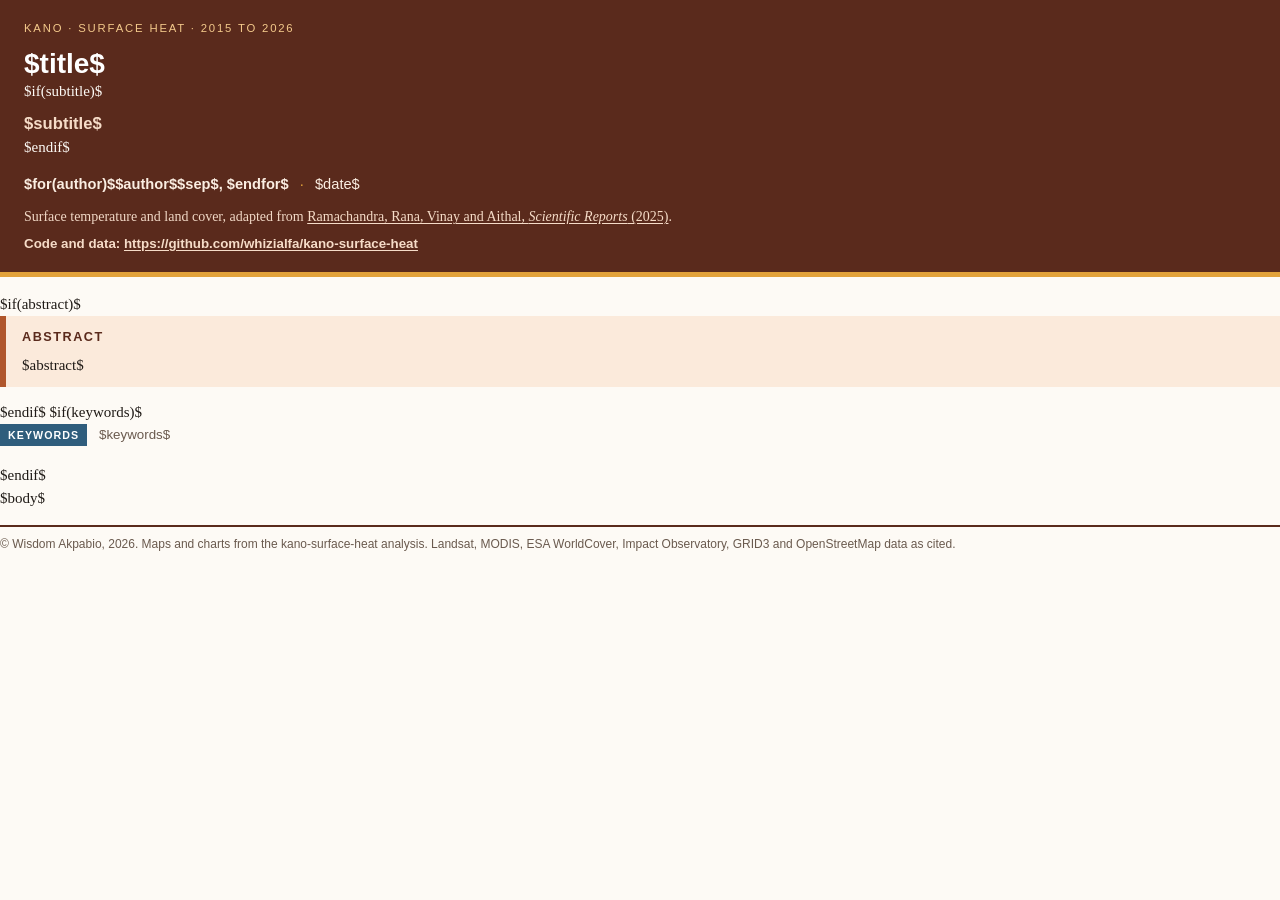
<file: notes/template.html>
<!DOCTYPE html>
<html lang="en">
<head>
  <meta charset="utf-8" />
  <meta name="viewport" content="width=device-width, initial-scale=1" />
  <title>$title$</title>
  <link rel="stylesheet" href="print.css" />
</head>
<body>
  <header class="mast">
    <p class="kicker">Kano · Surface heat · 2015 to 2026</p>
    <h1 class="doc-title">$title$</h1>
$if(subtitle)$
    <p class="doc-sub">$subtitle$</p>
$endif$
    <div class="byline">
      <span class="author">$for(author)$$author$$sep$, $endfor$</span>
      <span class="dot">·</span>
      <span class="when">$date$</span>
    </div>
    <p class="adapt">Surface temperature and land cover, adapted from <a href="https://doi.org/10.1038/s41598-025-09141-5">Ramachandra, Rana, Vinay and Aithal, <em>Scientific Reports</em> (2025)</a>.</p>
    <p class="map-link">Code and data: <a href="https://github.com/whizialfa/kano-surface-heat">https://github.com/whizialfa/kano-surface-heat</a></p>
  </header>

$if(abstract)$
  <section class="abstract">
    <h2>Abstract</h2>
    $abstract$
  </section>
$endif$

$if(keywords)$
  <p class="keywords"><span>Keywords</span> $keywords$</p>
$endif$

  <main>
$body$
  </main>

  <footer class="colophon">
    <p>© Wisdom Akpabio, 2026. Maps and charts from the kano-surface-heat analysis. Landsat, MODIS, ESA WorldCover, Impact Observatory, GRID3 and OpenStreetMap data as cited.</p>
  </footer>
</body>
</html>
</file>
<file: docs/print.css>
@font-face {
  font-family: "Charter";
  src: local("Charter"), local("Bitstream Charter");
  font-weight: 400 700;
}

:root {
  --ink: #1f1a16;
  --teal: #5a2a1c;
  --mid: #b0562c;
  --gold: #e2a23b;
  --maroon: #2f5d7c;
  --sand: #f6ece1;
  --paper: #fdfaf5;
  --muted: #6a5a4e;
  --serif: Charter, "Bitstream Charter", "Iowan Old Style", Georgia, "Times New Roman", serif;
  --sans: "Avenir Next", Avenir, "Helvetica Neue", Helvetica, Arial, sans-serif;
}

@page {
  size: A4;
  margin: 16mm 16mm 18mm 16mm;
  @bottom-center {
    content: counter(page);
    font-family: var(--sans);
    font-size: 9pt;
    color: var(--teal);
  }
  @bottom-left {
    content: "Akpabio · Cool by day, warm by night";
    font-family: var(--sans);
    font-size: 8pt;
    color: var(--gold);
  }
}

@page land {
  size: A4 landscape;
  margin: 9mm 11mm 13mm 11mm;
  @bottom-center {
    content: counter(page);
    font-family: var(--sans);
    font-size: 9pt;
    color: var(--teal);
  }
}

html {
  font-size: 11.25pt;
}

body {
  margin: 0;
  color: var(--ink);
  background: var(--paper);
  font-family: var(--serif);
  line-height: 1.52;
  -webkit-print-color-adjust: exact;
  print-color-adjust: exact;
}

.mast {
  background: var(--teal);
  color: var(--paper);
  padding: 22px 24px 20px;
  margin: 0 0 16px;
  border-bottom: 5px solid var(--gold);
}

.kicker {
  margin: 0 0 10px;
  font-family: var(--sans);
  font-size: 8.5pt;
  letter-spacing: 0.16em;
  text-transform: uppercase;
  color: #f3c98b;
}

.doc-title {
  margin: 0;
  font-family: var(--sans);
  font-size: 15.75pt;
  line-height: 1.28;
  font-weight: 700;
  color: #ffffff;
  max-width: 42rem;
}

.doc-sub {
  margin: 8px 0 0;
  font-family: var(--sans);
  font-size: 12.5pt;
  color: #f6dcc8;
  font-weight: 600;
}

.byline {
  margin-top: 14px;
  font-family: var(--sans);
  font-size: 11pt;
  color: #fbeee2;
}

.byline .author {
  font-weight: 700;
}

.dot {
  margin: 0 7px;
  color: var(--gold);
}

.adapt {
  margin: 11px 0 0;
  font-family: var(--serif);
  font-size: 10.5pt;
  color: #f1d8c6;
}

.map-link {
  margin: 6px 0 0;
  font-family: var(--sans);
  font-size: 10pt;
  font-weight: 700;
  color: #f6dcc8;
}

.mast a {
  color: #f6dcc8;
  text-decoration: underline;
  text-underline-offset: 2px;
}

.abstract {
  background: #fbeadb;
  border-left: 6px solid var(--mid);
  padding: 12px 16px 10px;
  margin: 0 0 14px;
}

.abstract h2 {
  margin: 0 0 7px;
  font-family: var(--sans);
  font-size: 9.5pt;
  letter-spacing: 0.12em;
  text-transform: uppercase;
  color: var(--teal);
  border: 0;
}

.abstract p {
  margin: 0;
  font-size: 11pt;
  text-align: justify;
  line-height: 1.48;
}

.abstract strong,
p strong,
li strong,
td strong,
.callout strong {
  font-weight: 700;
  color: var(--maroon);
}

.keywords {
  margin: 0 0 18px;
  font-family: var(--sans);
  font-size: 10pt;
  color: var(--muted);
}

.keywords span {
  display: inline-block;
  background: var(--maroon);
  color: #fff;
  font-weight: 700;
  font-size: 8pt;
  letter-spacing: 0.1em;
  text-transform: uppercase;
  padding: 3px 8px;
  margin-right: 8px;
  vertical-align: middle;
}

main h1 {
  font-family: var(--sans);
  font-size: 14pt;
  font-weight: 700;
  color: var(--teal);
  margin: 18px 0 9px;
  padding-bottom: 4px;
  border-bottom: 2px solid var(--gold);
  break-after: avoid;
  page-break-after: avoid;
}

main h2 {
  font-family: var(--sans);
  font-size: 12pt;
  font-weight: 600;
  color: var(--mid);
  margin: 14px 0 7px;
  break-after: avoid;
  page-break-after: avoid;
}

main h3 {
  font-family: var(--sans);
  font-size: 11pt;
  font-weight: 600;
  color: var(--teal);
  margin: 12px 0 6px;
  break-after: avoid;
  page-break-after: avoid;
}

main h1 + *,
main h2 + *,
main h3 + * {
  break-before: avoid;
  page-break-before: avoid;
}

p {
  margin: 0 0 9px;
  text-align: justify;
  orphans: 3;
  widows: 3;
}

ol, ul {
  margin: 0 0 10px;
  padding-left: 1.3em;
}

li {
  margin: 0 0 5px;
  text-align: justify;
}

a {
  color: var(--teal);
  text-decoration: underline;
  text-underline-offset: 2px;
}

em {
  font-style: italic;
}

strong {
  font-weight: 700;
  color: var(--teal);
}

.table-block,
.keep {
  break-inside: avoid;
  page-break-inside: avoid;
}

table {
  width: 100%;
  border-collapse: collapse;
  font-size: 9.5pt;
  margin: 8px 0 14px;
  break-inside: avoid;
  page-break-inside: avoid;
  font-family: var(--sans);
}

thead th {
  background: var(--teal);
  color: var(--paper);
  font-weight: 600;
  text-align: left;
  padding: 6px 7px;
}

tbody td {
  padding: 5px 7px;
  border-bottom: 0.4pt solid #dcc9b8;
  vertical-align: top;
}

tbody tr:nth-child(even) td {
  background: #f5ebe0;
}

.table-cap {
  text-align: left;
  font-family: var(--sans);
  font-size: 9.5pt;
  font-weight: 700;
  color: var(--teal);
  margin: 10px 0 4px;
  break-after: avoid;
  page-break-after: avoid;
}

.table-cap + table {
  break-before: avoid;
  page-break-before: avoid;
}

figure {
  margin: 12px 0 14px;
  break-inside: avoid;
  page-break-inside: avoid;
}

figure img {
  width: 100%;
  height: auto;
  display: block;
  background: #fff;
  border: 0.5pt solid var(--teal);
}

figcaption {
  font-family: var(--sans);
  font-size: 9.5pt;
  line-height: 1.38;
  color: var(--teal);
  margin: 0 0 6px;
  text-align: left;
  break-after: avoid;
  page-break-after: avoid;
}

.plate-page {
  page: land;
  break-before: page;
  page-break-before: always;
  margin: 0;
}

.plate-page figcaption {
  margin-bottom: 5px;
}

.plate-page img {
  width: 100%;
  max-height: 170mm;
  object-fit: contain;
  border: 0.7pt solid var(--teal);
  background: #fff;
}

figure.study-map {
  margin: 8px 0 16px;
}

figure.study-map img {
  max-height: 118mm;
  object-fit: contain;
  border: 0.6pt solid var(--teal);
}

.callout {
  background: #fff;
  border: 0.6pt solid var(--teal);
  border-left: 6px solid var(--maroon);
  padding: 10px 14px;
  margin: 12px 0 14px;
  font-size: 11pt;
  page-break-inside: avoid;
}

.glossary {
  background: #fff;
  border: 0.6pt solid var(--teal);
  padding: 10px 14px 6px;
  margin: 0 0 16px;
  page-break-inside: auto;
}

.glossary h2 {
  font-family: var(--sans);
  font-size: 11pt;
  color: var(--teal);
  margin: 0 0 8px;
  border: 0;
}

.glossary dl {
  margin: 0;
}

.glossary dt {
  font-family: var(--sans);
  font-weight: 700;
  color: var(--teal);
  margin-top: 7px;
  font-size: 10.5pt;
  break-after: avoid;
  page-break-after: avoid;
}

.glossary dd {
  margin: 1px 0 0 0;
  font-size: 10.8pt;
  text-align: left;
  line-height: 1.4;
  break-inside: avoid;
  page-break-inside: avoid;
}


.steps {
  margin: 6px 0 12px;
  padding-left: 1.25em;
}

.steps li {
  margin-bottom: 7px;
}

.refs p {
  font-size: 9pt;
  text-align: left;
  padding-left: 1.35em;
  text-indent: -1.35em;
  margin: 0 0 6px;
  line-height: 1.38;
}

.colophon {
  margin-top: 16px;
  padding-top: 8px;
  border-top: 2px solid var(--teal);
  font-family: var(--sans);
  font-size: 9pt;
  color: var(--muted);
}

code {
  font-size: 9.5pt;
}

.gloss-note {
  margin: 10px 0 4px;
  font-family: var(--sans);
  font-size: 9.5pt;
  color: var(--muted);
  text-align: left;
}

.eq-block {
  margin: 8px 0 12px;
  padding: 8px 12px 8px 14px;
  background: #faf1e6;
  border-left: 4px solid var(--mid);
  width: 100%;
  box-sizing: border-box;
  page-break-inside: avoid;
  break-inside: avoid;
}

.eq-block p {
  text-align: center;
  margin: 6px 0 0;
  font-size: 9.2pt;
  color: var(--muted);
  font-style: italic;
}

table.eq {
  width: 100%;
  margin: 0;
  border-collapse: collapse;
  font-family: var(--sans);
  font-size: 10.3pt;
  page-break-inside: avoid;
  break-inside: avoid;
}

table.eq td,
table.eq tbody td {
  border: 0;
  background: transparent;
  vertical-align: middle;
  padding: 4px 8px;
  color: var(--ink);
}

table.eq tbody tr:nth-child(even) td {
  background: transparent;
}

table.eq td.eq-lhs {
  width: 26%;
  text-align: right;
  font-weight: 650;
  color: var(--teal);
}

table.eq td.eq-eq {
  width: 1.6em;
  text-align: center;
  font-weight: 700;
  color: var(--gold);
  padding-left: 4px;
  padding-right: 4px;
}

table.eq td.frac {
  text-align: center;
}

table.eq td.frac .num,
table.eq td.frac .den {
  display: block;
  padding: 0.12em 0.4em;
}

table.eq td.frac .num {
  border-bottom: 1.6px solid var(--ink);
}

table.eq td.eq-rhs {
  text-align: left;
  font-weight: 650;
}

table.eq td.eq-no {
  width: 2.2em;
  text-align: right;
  font-weight: 600;
  color: var(--teal);
  font-size: 10pt;
  padding-right: 2px;
}

.worked {
  margin: 8px 0 14px;
  padding: 10px 14px;
  background: #fbefe4;
  border-left: 4px solid var(--mid);
  font-size: 10.2pt;
  page-break-inside: avoid;
  break-inside: avoid;
}

.worked p {
  margin: 0;
  text-align: left;
}

.worked p + p {
  margin-top: 0.45em;
}

figure.brief-plate,
figure.brief-chart {
  margin: 8px 0 12px;
  text-align: center;
}

figure.brief-plate img,
figure.brief-chart img {
  width: auto;
  max-width: 100%;
  margin: 0 auto;
  object-fit: contain;
}

figure.brief-plate img {
  max-height: 78mm;
  border: 0.6pt solid var(--teal);
}

figure.brief-study img {
  max-height: 92mm;
}

figure.brief-chart img {
  max-height: 58mm;
}

figure.brief-plate figcaption,
figure.brief-chart figcaption {
  text-align: left;
}
</file>
<file: notes/print.css>
@font-face {
  font-family: "Charter";
  src: local("Charter"), local("Bitstream Charter");
  font-weight: 400 700;
}

:root {
  --ink: #1f1a16;
  --teal: #5a2a1c;
  --mid: #b0562c;
  --gold: #e2a23b;
  --maroon: #2f5d7c;
  --sand: #f6ece1;
  --paper: #fdfaf5;
  --muted: #6a5a4e;
  --serif: Charter, "Bitstream Charter", "Iowan Old Style", Georgia, "Times New Roman", serif;
  --sans: "Avenir Next", Avenir, "Helvetica Neue", Helvetica, Arial, sans-serif;
}

@page {
  size: A4;
  margin: 16mm 16mm 18mm 16mm;
  @bottom-center {
    content: counter(page);
    font-family: var(--sans);
    font-size: 9pt;
    color: var(--teal);
  }
  @bottom-left {
    content: "Akpabio · Hot ground";
    font-family: var(--sans);
    font-size: 8pt;
    color: var(--gold);
  }
}

@page land {
  size: A4 landscape;
  margin: 9mm 11mm 13mm 11mm;
  @bottom-center {
    content: counter(page);
    font-family: var(--sans);
    font-size: 9pt;
    color: var(--teal);
  }
}

html {
  font-size: 11.25pt;
}

body {
  margin: 0;
  color: var(--ink);
  background: var(--paper);
  font-family: var(--serif);
  line-height: 1.52;
  -webkit-print-color-adjust: exact;
  print-color-adjust: exact;
}

.mast {
  background: var(--teal);
  color: var(--paper);
  padding: 20px 24px 18px;
  margin: 0 0 16px;
  border-bottom: 5px solid var(--gold);
}

.kicker {
  margin: 0 0 10px;
  font-family: var(--sans);
  font-size: 8.5pt;
  letter-spacing: 0.16em;
  text-transform: uppercase;
  color: #f3c98b;
}

.doc-title {
  margin: 0;
  font-family: var(--sans);
  font-size: 21pt;
  line-height: 1.18;
  font-weight: 700;
  color: #ffffff;
}

.doc-sub {
  margin: 8px 0 0;
  font-family: var(--sans);
  font-size: 12.5pt;
  color: #f6dcc8;
  font-weight: 600;
}

.byline {
  margin-top: 14px;
  font-family: var(--sans);
  font-size: 11pt;
  color: #fbeee2;
}

.byline .author {
  font-weight: 700;
}

.dot {
  margin: 0 7px;
  color: var(--gold);
}

.adapt {
  margin: 11px 0 0;
  font-family: var(--serif);
  font-size: 10.5pt;
  color: #f1d8c6;
}

.map-link {
  margin: 6px 0 0;
  font-family: var(--sans);
  font-size: 10pt;
  font-weight: 700;
  color: #f6dcc8;
}

.mast a {
  color: #f6dcc8;
  text-decoration: underline;
  text-underline-offset: 2px;
}

.abstract {
  background: #fbeadb;
  border-left: 6px solid var(--mid);
  padding: 12px 16px 10px;
  margin: 0 0 14px;
}

.abstract h2 {
  margin: 0 0 7px;
  font-family: var(--sans);
  font-size: 9.5pt;
  letter-spacing: 0.12em;
  text-transform: uppercase;
  color: var(--teal);
  border: 0;
}

.abstract p {
  margin: 0;
  font-size: 11pt;
  text-align: justify;
  line-height: 1.48;
}

.abstract strong,
p strong,
li strong,
td strong,
.callout strong {
  font-weight: 700;
  color: var(--maroon);
}

.keywords {
  margin: 0 0 18px;
  font-family: var(--sans);
  font-size: 10pt;
  color: var(--muted);
}

.keywords span {
  display: inline-block;
  background: var(--maroon);
  color: #fff;
  font-weight: 700;
  font-size: 8pt;
  letter-spacing: 0.1em;
  text-transform: uppercase;
  padding: 3px 8px;
  margin-right: 8px;
  vertical-align: middle;
}

main h1 {
  font-family: var(--sans);
  font-size: 14pt;
  font-weight: 700;
  color: var(--teal);
  margin: 18px 0 9px;
  padding-bottom: 4px;
  border-bottom: 2px solid var(--gold);
  break-after: avoid;
  page-break-after: avoid;
}

main h2 {
  font-family: var(--sans);
  font-size: 12pt;
  font-weight: 600;
  color: var(--mid);
  margin: 14px 0 7px;
  break-after: avoid;
  page-break-after: avoid;
}

main h3 {
  font-family: var(--sans);
  font-size: 11pt;
  font-weight: 600;
  color: var(--teal);
  margin: 12px 0 6px;
  break-after: avoid;
  page-break-after: avoid;
}

main h1 + *,
main h2 + *,
main h3 + * {
  break-before: avoid;
  page-break-before: avoid;
}

p {
  margin: 0 0 9px;
  text-align: justify;
  orphans: 3;
  widows: 3;
}

ol, ul {
  margin: 0 0 10px;
  padding-left: 1.3em;
}

li {
  margin: 0 0 5px;
  text-align: justify;
}

a {
  color: var(--teal);
  text-decoration: underline;
  text-underline-offset: 2px;
}

em {
  font-style: italic;
}

strong {
  font-weight: 700;
  color: var(--teal);
}

.table-block,
.keep {
  break-inside: avoid;
  page-break-inside: avoid;
}

table {
  width: 100%;
  border-collapse: collapse;
  font-size: 9.5pt;
  margin: 8px 0 14px;
  break-inside: avoid;
  page-break-inside: avoid;
  font-family: var(--sans);
}

thead th {
  background: var(--teal);
  color: var(--paper);
  font-weight: 600;
  text-align: left;
  padding: 6px 7px;
}

tbody td {
  padding: 5px 7px;
  border-bottom: 0.4pt solid #dcc9b8;
  vertical-align: top;
}

tbody tr:nth-child(even) td {
  background: #f5ebe0;
}

.table-cap {
  text-align: left;
  font-family: var(--sans);
  font-size: 9.5pt;
  font-weight: 700;
  color: var(--teal);
  margin: 10px 0 4px;
  break-after: avoid;
  page-break-after: avoid;
}

.table-cap + table {
  break-before: avoid;
  page-break-before: avoid;
}

figure {
  margin: 12px 0 14px;
  break-inside: avoid;
  page-break-inside: avoid;
}

figure img {
  width: 100%;
  height: auto;
  display: block;
  background: #fff;
  border: 0.5pt solid var(--teal);
}

figcaption {
  font-family: var(--sans);
  font-size: 9.5pt;
  line-height: 1.38;
  color: var(--teal);
  margin: 0 0 6px;
  text-align: left;
  break-after: avoid;
  page-break-after: avoid;
}

.plate-page {
  page: land;
  break-before: page;
  page-break-before: always;
  margin: 0;
}

.plate-page figcaption {
  margin-bottom: 5px;
}

.plate-page img {
  width: 100%;
  max-height: 170mm;
  object-fit: contain;
  border: 0.7pt solid var(--teal);
  background: #fff;
}

figure.study-map {
  margin: 8px 0 16px;
}

figure.study-map img {
  max-height: 148mm;
  object-fit: contain;
  border: 0.6pt solid var(--teal);
}

.callout {
  background: #fff;
  border: 0.6pt solid var(--teal);
  border-left: 6px solid var(--maroon);
  padding: 10px 14px;
  margin: 12px 0 14px;
  font-size: 11pt;
  page-break-inside: avoid;
}

.glossary {
  background: #fff;
  border: 0.6pt solid var(--teal);
  padding: 10px 14px 6px;
  margin: 0 0 16px;
  page-break-inside: auto;
}

.glossary h2 {
  font-family: var(--sans);
  font-size: 11pt;
  color: var(--teal);
  margin: 0 0 8px;
  border: 0;
}

.glossary dl {
  margin: 0;
}

.glossary dt {
  font-family: var(--sans);
  font-weight: 700;
  color: var(--teal);
  margin-top: 7px;
  font-size: 10.5pt;
  break-after: avoid;
  page-break-after: avoid;
}

.glossary dd {
  margin: 1px 0 0 0;
  font-size: 10.8pt;
  text-align: left;
  line-height: 1.4;
  break-inside: avoid;
  page-break-inside: avoid;
}


.steps {
  margin: 6px 0 12px;
  padding-left: 1.25em;
}

.steps li {
  margin-bottom: 7px;
}

.refs p {
  font-size: 9pt;
  text-align: left;
  padding-left: 1.35em;
  text-indent: -1.35em;
  margin: 0 0 6px;
  line-height: 1.38;
}

.colophon {
  margin-top: 16px;
  padding-top: 8px;
  border-top: 2px solid var(--teal);
  font-family: var(--sans);
  font-size: 9pt;
  color: var(--muted);
}

code {
  font-size: 9.5pt;
}

.gloss-note {
  margin: 10px 0 4px;
  font-family: var(--sans);
  font-size: 9.5pt;
  color: var(--muted);
  text-align: left;
}

.eq-block {
  margin: 8px 0 12px;
  padding: 8px 12px 8px 14px;
  background: #faf1e6;
  border-left: 4px solid var(--mid);
  width: 100%;
  box-sizing: border-box;
  page-break-inside: avoid;
  break-inside: avoid;
}

.eq-block p {
  text-align: center;
  margin: 6px 0 0;
  font-size: 9.2pt;
  color: var(--muted);
  font-style: italic;
}

table.eq {
  width: 100%;
  margin: 0;
  border-collapse: collapse;
  font-family: var(--sans);
  font-size: 10.3pt;
  page-break-inside: avoid;
  break-inside: avoid;
}

table.eq td,
table.eq tbody td {
  border: 0;
  background: transparent;
  vertical-align: middle;
  padding: 4px 8px;
  color: var(--ink);
}

table.eq tbody tr:nth-child(even) td {
  background: transparent;
}

table.eq td.eq-lhs {
  width: 26%;
  text-align: right;
  font-weight: 650;
  color: var(--teal);
}

table.eq td.eq-eq {
  width: 1.6em;
  text-align: center;
  font-weight: 700;
  color: var(--gold);
  padding-left: 4px;
  padding-right: 4px;
}

table.eq td.frac {
  text-align: center;
}

table.eq td.frac .num,
table.eq td.frac .den {
  display: block;
  padding: 0.12em 0.4em;
}

table.eq td.frac .num {
  border-bottom: 1.6px solid var(--ink);
}

table.eq td.eq-rhs {
  text-align: left;
  font-weight: 650;
}

table.eq td.eq-no {
  width: 2.2em;
  text-align: right;
  font-weight: 600;
  color: var(--teal);
  font-size: 10pt;
  padding-right: 2px;
}

.worked {
  margin: 8px 0 14px;
  padding: 10px 14px;
  background: #fbefe4;
  border-left: 4px solid var(--mid);
  font-size: 10.2pt;
  page-break-inside: avoid;
  break-inside: avoid;
}

.worked p {
  margin: 0;
  text-align: left;
}

.worked p + p {
  margin-top: 0.45em;
}

figure.brief-plate,
figure.brief-chart {
  margin: 8px 0 12px;
  text-align: center;
}

figure.brief-plate img,
figure.brief-chart img {
  width: auto;
  max-width: 100%;
  margin: 0 auto;
  object-fit: contain;
}

figure.brief-plate img {
  max-height: 78mm;
  border: 0.6pt solid var(--teal);
}

figure.brief-chart img {
  max-height: 58mm;
}

figure.brief-plate figcaption,
figure.brief-chart figcaption {
  text-align: left;
}
</file>
